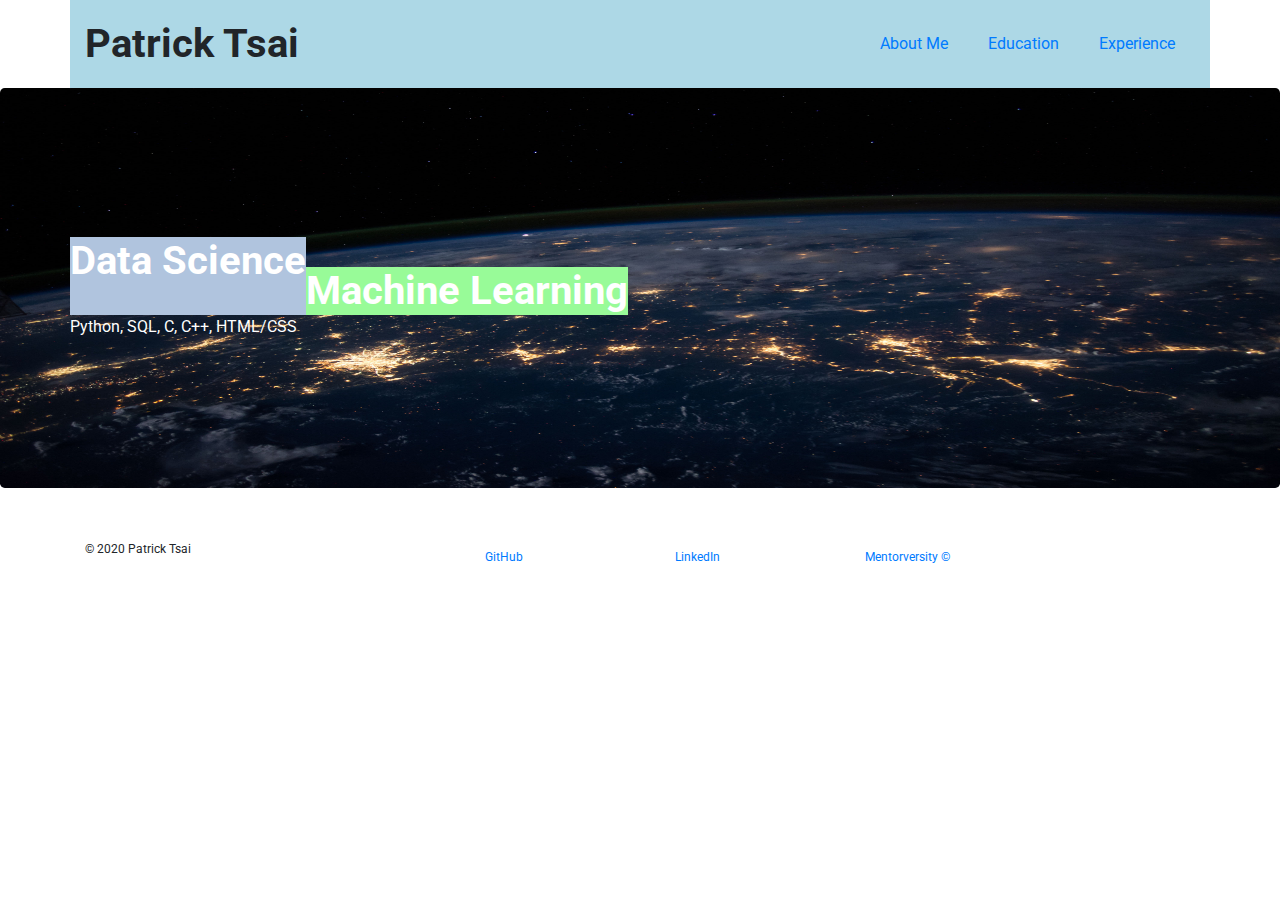
<file: web dev/my portfolio/index.html>
<!DOCTYPE html>
<html lang="en">
  <head>
    <title>My Personal Portfolio</title>
    <meta charset="utf-8" />
    <link rel="stylesheet" href="https://stackpath.bootstrapcdn.com/bootstrap/4.3.1/css/bootstrap.min.css" integrity="sha384-ggOyR0iXCbMQv3Xipma34MD+dH/1fQ784/j6cY/iJTQUOhcWr7x9JvoRxT2MZw1T" crossorigin="anonymous">
    <link href='https://fonts.googleapis.com/css?family=Roboto:300,400,700' rel='stylesheet' type='text/css'>
    <link href="style.css" type="text/css" rel="stylesheet">
  </head>
  <body>
    <header class="container">
      <div class="row">
        <h1 class="col-sm-6">Patrick Tsai</h1>
        <nav class="col-sm-6 text-right">
          <a href="about.html">About Me</a>
          <a href="education.html">Education</a>
          <a href="experience.html">Experience</a>
        </nav>
      </div>
    </header>
    <section class="jumbotron">
      <div class="container">
        <div class="row text-center">
          <h2>Data Science</h2>
          <h4>Machine Learning </h4>
        </div>
        <div class="row"
          <h3>Python, SQL, C, C++, HTML/CSS</h3>
        </div>
      </div>
    </section>
    <footer class="container">
      <div class="row">
        <p class="col-sm-4">&copy; 2020 Patrick Tsai</p>
        <div class="col-sm-2">
          <a href="https://github.com/pattiestarfish" target="________">GitHub</a>
        </div>
        <div class="col-sm-2">
          <a href="https://linkedin.com/">LinkedIn</a>
        </div>
         <div class="col-sm-2">
          <a href="https://mentorversity.org/">Mentorversity &copy</a>
        </div>
      </div>
    </footer>

  </body>
</html>
</file>
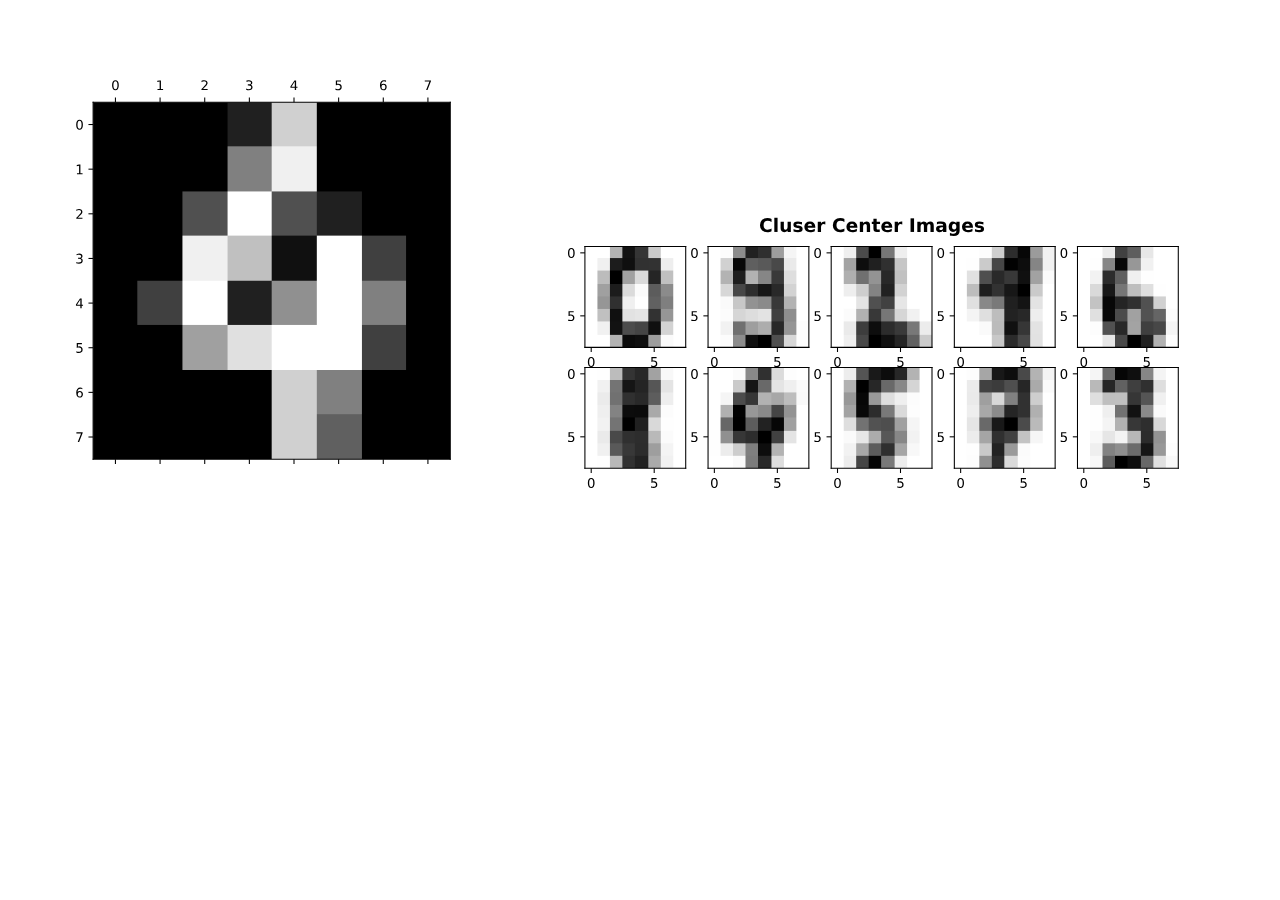
<file: machine learning/clustering/integer reader/index.html>
<html><head><style>html {
  box-sizing: border-box;
}

*, *:before, *:after {
  box-sizing: inherit;
}

body {
  text-align: center;
}

/*
 * Table stuff
 */

.table-container {
  width: max-content;
  min-width: 100%;
  padding: 0.5rem;
  margin-top: 2rem;
}

.scroll-container {
  overflow-y: auto;
  overflow-x: none;
  max-height: 14rem;
  border: 1px solid #3E3E40;
}

table {
  font-family: monospace;
  white-space: nowrap;
  padding: 0.625rem;
  width: 100%;
  overflow-x: none;
}

th,
td {
  text-align: left;
  padding: 0.25rem;
  background-color: transparent;
}

tr {
  height: 1.875rem;
  font-size: 0.8125rem;
}

tr:nth-child(odd) {
  background-color: #E9EAEA;
}

tr:nth-child(even),
th {
  background-color: #FFFFFF;
}

/*
 * Chart stuff
 */

svg {
  margin-top: 2rem;
  margin-bottom: 2rem;
  max-width: 100%;
}
</style></head><body><?xml version="1.0" encoding="utf-8" standalone="no"?>
<!DOCTYPE svg PUBLIC "-//W3C//DTD SVG 1.1//EN"
  "http://www.w3.org/Graphics/SVG/1.1/DTD/svg11.dtd">
<!-- Created with matplotlib (http://matplotlib.org/) -->
<svg height="345pt" version="1.1" viewBox="0 0 345 345" width="345pt" xmlns="http://www.w3.org/2000/svg" xmlns:xlink="http://www.w3.org/1999/xlink">
 <defs>
  <style type="text/css">
*{stroke-linecap:butt;stroke-linejoin:round;}
  </style>
 </defs>
 <g id="figure_1">
  <g id="patch_1">
   <path d="M 0 345.6
L 345.6 345.6
L 345.6 0
L 0 0
z
" style="fill:#ffffff;"/>
  </g>
  <g id="axes_1">
   <g id="patch_2">
    <path d="M 51.84 314.496
L 319.68 314.496
L 319.68 46.656
L 51.84 46.656
z
" style="fill:#ffffff;"/>
   </g>
   <g clip-path="url(#p20b441f6cf)">
    <image height="267.84" id="image2be8ecf325" transform="scale(1 -1)translate(0 -267.84)" width="268.56" x="51.84" xlink:href="data:image/png;base64,
iVBORw0KGgoAAAANSUhEUgAAAXUAAAF0CAYAAADcoaltAAAABHNCSVQICAgIfAhkiAAABjlJREFUeJzt1lFRA1kURdHOFAJwQOIACR0HOAAHRAISkBAHIKElRAIOwEHGwXy8mqpX2VlLwfm5u+5uWZbrAnGXy2X2hGGfn5+zJww7n8+zJ9ydf2YPAOD/[base64]/22/[base64]/[base64]/sCcMul8vsCUNeXl5mTxj2+/s7e8Kw4/[base64]/1+9oQh39/[base64]" y="-46.656"/>
   </g>
   <g id="matplotlib.axis_1">
    <g id="xtick_1">
     <g id="line2d_1">
      <defs>
       <path d="M 0 0
L 0 3.5
" id="mf7e4b44701" style="stroke:#000000;stroke-width:0.8;"/>
      </defs>
      <g>
       <use style="stroke:#000000;stroke-width:0.8;" x="68.58" xlink:href="#mf7e4b44701" y="314.496"/>
      </g>
     </g>
     <g id="line2d_2">
      <defs>
       <path d="M 0 0
L 0 -3.5
" id="m81fd4e5324" style="stroke:#000000;stroke-width:0.8;"/>
      </defs>
      <g>
       <use style="stroke:#000000;stroke-width:0.8;" x="68.58" xlink:href="#m81fd4e5324" y="46.656"/>
      </g>
     </g>
     <g id="text_1">
      <!-- 0 -->
      <defs>
       <path d="M 31.78125 66.40625
Q 24.171875 66.40625 20.328125 58.90625
Q 16.5 51.421875 16.5 36.375
Q 16.5 21.390625 20.328125 13.890625
Q 24.171875 6.390625 31.78125 6.390625
Q 39.453125 6.390625 43.28125 13.890625
Q 47.125 21.390625 47.125 36.375
Q 47.125 51.421875 43.28125 58.90625
Q 39.453125 66.40625 31.78125 66.40625
z
M 31.78125 74.21875
Q 44.046875 74.21875 50.515625 64.515625
Q 56.984375 54.828125 56.984375 36.375
Q 56.984375 17.96875 50.515625 8.265625
Q 44.046875 -1.421875 31.78125 -1.421875
Q 19.53125 -1.421875 13.0625 8.265625
Q 6.59375 17.96875 6.59375 36.375
Q 6.59375 54.828125 13.0625 64.515625
Q 19.53125 74.21875 31.78125 74.21875
z
" id="DejaVuSans-30"/>
      </defs>
      <g transform="translate(65.39875 37.576313)scale(0.1 -0.1)">
       <use xlink:href="#DejaVuSans-30"/>
      </g>
     </g>
    </g>
    <g id="xtick_2">
     <g id="line2d_3">
      <g>
       <use style="stroke:#000000;stroke-width:0.8;" x="102.06" xlink:href="#mf7e4b44701" y="314.496"/>
      </g>
     </g>
     <g id="line2d_4">
      <g>
       <use style="stroke:#000000;stroke-width:0.8;" x="102.06" xlink:href="#m81fd4e5324" y="46.656"/>
      </g>
     </g>
     <g id="text_2">
      <!-- 1 -->
      <defs>
       <path d="M 12.40625 8.296875
L 28.515625 8.296875
L 28.515625 63.921875
L 10.984375 60.40625
L 10.984375 69.390625
L 28.421875 72.90625
L 38.28125 72.90625
L 38.28125 8.296875
L 54.390625 8.296875
L 54.390625 0
L 12.40625 0
z
" id="DejaVuSans-31"/>
      </defs>
      <g transform="translate(98.87875 37.576313)scale(0.1 -0.1)">
       <use xlink:href="#DejaVuSans-31"/>
      </g>
     </g>
    </g>
    <g id="xtick_3">
     <g id="line2d_5">
      <g>
       <use style="stroke:#000000;stroke-width:0.8;" x="135.54" xlink:href="#mf7e4b44701" y="314.496"/>
      </g>
     </g>
     <g id="line2d_6">
      <g>
       <use style="stroke:#000000;stroke-width:0.8;" x="135.54" xlink:href="#m81fd4e5324" y="46.656"/>
      </g>
     </g>
     <g id="text_3">
      <!-- 2 -->
      <defs>
       <path d="M 19.1875 8.296875
L 53.609375 8.296875
L 53.609375 0
L 7.328125 0
L 7.328125 8.296875
Q 12.9375 14.109375 22.625 23.890625
Q 32.328125 33.6875 34.8125 36.53125
Q 39.546875 41.84375 41.421875 45.53125
Q 43.3125 49.21875 43.3125 52.78125
Q 43.3125 58.59375 39.234375 62.25
Q 35.15625 65.921875 28.609375 65.921875
Q 23.96875 65.921875 18.8125 64.3125
Q 13.671875 62.703125 7.8125 59.421875
L 7.8125 69.390625
Q 13.765625 71.78125 18.9375 73
Q 24.125 74.21875 28.421875 74.21875
Q 39.75 74.21875 46.484375 68.546875
Q 53.21875 62.890625 53.21875 53.421875
Q 53.21875 48.921875 51.53125 44.890625
Q 49.859375 40.875 45.40625 35.40625
Q 44.1875 33.984375 37.640625 27.21875
Q 31.109375 20.453125 19.1875 8.296875
z
" id="DejaVuSans-32"/>
      </defs>
      <g transform="translate(132.35875 37.576313)scale(0.1 -0.1)">
       <use xlink:href="#DejaVuSans-32"/>
      </g>
     </g>
    </g>
    <g id="xtick_4">
     <g id="line2d_7">
      <g>
       <use style="stroke:#000000;stroke-width:0.8;" x="169.02" xlink:href="#mf7e4b44701" y="314.496"/>
      </g>
     </g>
     <g id="line2d_8">
      <g>
       <use style="stroke:#000000;stroke-width:0.8;" x="169.02" xlink:href="#m81fd4e5324" y="46.656"/>
      </g>
     </g>
     <g id="text_4">
      <!-- 3 -->
      <defs>
       <path d="M 40.578125 39.3125
Q 47.65625 37.796875 51.625 33
Q 55.609375 28.21875 55.609375 21.1875
Q 55.609375 10.40625 48.1875 4.484375
Q 40.765625 -1.421875 27.09375 -1.421875
Q 22.515625 -1.421875 17.65625 -0.515625
Q 12.796875 0.390625 7.625 2.203125
L 7.625 11.71875
Q 11.71875 9.328125 16.59375 8.109375
Q 21.484375 6.890625 26.8125 6.890625
Q 36.078125 6.890625 40.9375 10.546875
Q 45.796875 14.203125 45.796875 21.1875
Q 45.796875 27.640625 41.28125 31.265625
Q 36.765625 34.90625 28.71875 34.90625
L 20.21875 34.90625
L 20.21875 43.015625
L 29.109375 43.015625
Q 36.375 43.015625 40.234375 45.921875
Q 44.09375 48.828125 44.09375 54.296875
Q 44.09375 59.90625 40.109375 62.90625
Q 36.140625 65.921875 28.71875 65.921875
Q 24.65625 65.921875 20.015625 65.03125
Q 15.375 64.15625 9.8125 62.3125
L 9.8125 71.09375
Q 15.4375 72.65625 20.34375 73.4375
Q 25.25 74.21875 29.59375 74.21875
Q 40.828125 74.21875 47.359375 69.109375
Q 53.90625 64.015625 53.90625 55.328125
Q 53.90625 49.265625 50.4375 45.09375
Q 46.96875 40.921875 40.578125 39.3125
z
" id="DejaVuSans-33"/>
      </defs>
      <g transform="translate(165.83875 37.576313)scale(0.1 -0.1)">
       <use xlink:href="#DejaVuSans-33"/>
      </g>
     </g>
    </g>
    <g id="xtick_5">
     <g id="line2d_9">
      <g>
       <use style="stroke:#000000;stroke-width:0.8;" x="202.5" xlink:href="#mf7e4b44701" y="314.496"/>
      </g>
     </g>
     <g id="line2d_10">
      <g>
       <use style="stroke:#000000;stroke-width:0.8;" x="202.5" xlink:href="#m81fd4e5324" y="46.656"/>
      </g>
     </g>
     <g id="text_5">
      <!-- 4 -->
      <defs>
       <path d="M 37.796875 64.3125
L 12.890625 25.390625
L 37.796875 25.390625
z
M 35.203125 72.90625
L 47.609375 72.90625
L 47.609375 25.390625
L 58.015625 25.390625
L 58.015625 17.1875
L 47.609375 17.1875
L 47.609375 0
L 37.796875 0
L 37.796875 17.1875
L 4.890625 17.1875
L 4.890625 26.703125
z
" id="DejaVuSans-34"/>
      </defs>
      <g transform="translate(199.31875 37.576313)scale(0.1 -0.1)">
       <use xlink:href="#DejaVuSans-34"/>
      </g>
     </g>
    </g>
    <g id="xtick_6">
     <g id="line2d_11">
      <g>
       <use style="stroke:#000000;stroke-width:0.8;" x="235.98" xlink:href="#mf7e4b44701" y="314.496"/>
      </g>
     </g>
     <g id="line2d_12">
      <g>
       <use style="stroke:#000000;stroke-width:0.8;" x="235.98" xlink:href="#m81fd4e5324" y="46.656"/>
      </g>
     </g>
     <g id="text_6">
      <!-- 5 -->
      <defs>
       <path d="M 10.796875 72.90625
L 49.515625 72.90625
L 49.515625 64.59375
L 19.828125 64.59375
L 19.828125 46.734375
Q 21.96875 47.46875 24.109375 47.828125
Q 26.265625 48.1875 28.421875 48.1875
Q 40.625 48.1875 47.75 41.5
Q 54.890625 34.8125 54.890625 23.390625
Q 54.890625 11.625 47.5625 5.09375
Q 40.234375 -1.421875 26.90625 -1.421875
Q 22.3125 -1.421875 17.546875 -0.640625
Q 12.796875 0.140625 7.71875 1.703125
L 7.71875 11.625
Q 12.109375 9.234375 16.796875 8.0625
Q 21.484375 6.890625 26.703125 6.890625
Q 35.15625 6.890625 40.078125 11.328125
Q 45.015625 15.765625 45.015625 23.390625
Q 45.015625 31 40.078125 35.4375
Q 35.15625 39.890625 26.703125 39.890625
Q 22.75 39.890625 18.8125 39.015625
Q 14.890625 38.140625 10.796875 36.28125
z
" id="DejaVuSans-35"/>
      </defs>
      <g transform="translate(232.79875 37.576313)scale(0.1 -0.1)">
       <use xlink:href="#DejaVuSans-35"/>
      </g>
     </g>
    </g>
    <g id="xtick_7">
     <g id="line2d_13">
      <g>
       <use style="stroke:#000000;stroke-width:0.8;" x="269.46" xlink:href="#mf7e4b44701" y="314.496"/>
      </g>
     </g>
     <g id="line2d_14">
      <g>
       <use style="stroke:#000000;stroke-width:0.8;" x="269.46" xlink:href="#m81fd4e5324" y="46.656"/>
      </g>
     </g>
     <g id="text_7">
      <!-- 6 -->
      <defs>
       <path d="M 33.015625 40.375
Q 26.375 40.375 22.484375 35.828125
Q 18.609375 31.296875 18.609375 23.390625
Q 18.609375 15.53125 22.484375 10.953125
Q 26.375 6.390625 33.015625 6.390625
Q 39.65625 6.390625 43.53125 10.953125
Q 47.40625 15.53125 47.40625 23.390625
Q 47.40625 31.296875 43.53125 35.828125
Q 39.65625 40.375 33.015625 40.375
z
M 52.59375 71.296875
L 52.59375 62.3125
Q 48.875 64.0625 45.09375 64.984375
Q 41.3125 65.921875 37.59375 65.921875
Q 27.828125 65.921875 22.671875 59.328125
Q 17.53125 52.734375 16.796875 39.40625
Q 19.671875 43.65625 24.015625 45.921875
Q 28.375 48.1875 33.59375 48.1875
Q 44.578125 48.1875 50.953125 41.515625
Q 57.328125 34.859375 57.328125 23.390625
Q 57.328125 12.15625 50.6875 5.359375
Q 44.046875 -1.421875 33.015625 -1.421875
Q 20.359375 -1.421875 13.671875 8.265625
Q 6.984375 17.96875 6.984375 36.375
Q 6.984375 53.65625 15.1875 63.9375
Q 23.390625 74.21875 37.203125 74.21875
Q 40.921875 74.21875 44.703125 73.484375
Q 48.484375 72.75 52.59375 71.296875
z
" id="DejaVuSans-36"/>
      </defs>
      <g transform="translate(266.27875 37.576313)scale(0.1 -0.1)">
       <use xlink:href="#DejaVuSans-36"/>
      </g>
     </g>
    </g>
    <g id="xtick_8">
     <g id="line2d_15">
      <g>
       <use style="stroke:#000000;stroke-width:0.8;" x="302.94" xlink:href="#mf7e4b44701" y="314.496"/>
      </g>
     </g>
     <g id="line2d_16">
      <g>
       <use style="stroke:#000000;stroke-width:0.8;" x="302.94" xlink:href="#m81fd4e5324" y="46.656"/>
      </g>
     </g>
     <g id="text_8">
      <!-- 7 -->
      <defs>
       <path d="M 8.203125 72.90625
L 55.078125 72.90625
L 55.078125 68.703125
L 28.609375 0
L 18.3125 0
L 43.21875 64.59375
L 8.203125 64.59375
z
" id="DejaVuSans-37"/>
      </defs>
      <g transform="translate(299.75875 37.576313)scale(0.1 -0.1)">
       <use xlink:href="#DejaVuSans-37"/>
      </g>
     </g>
    </g>
   </g>
   <g id="matplotlib.axis_2">
    <g id="ytick_1">
     <g id="line2d_17">
      <defs>
       <path d="M 0 0
L -3.5 0
" id="m0ac07c77e7" style="stroke:#000000;stroke-width:0.8;"/>
      </defs>
      <g>
       <use style="stroke:#000000;stroke-width:0.8;" x="51.84" xlink:href="#m0ac07c77e7" y="63.396"/>
      </g>
     </g>
     <g id="text_9">
      <!-- 0 -->
      <g transform="translate(38.4775 67.195219)scale(0.1 -0.1)">
       <use xlink:href="#DejaVuSans-30"/>
      </g>
     </g>
    </g>
    <g id="ytick_2">
     <g id="line2d_18">
      <g>
       <use style="stroke:#000000;stroke-width:0.8;" x="51.84" xlink:href="#m0ac07c77e7" y="96.876"/>
      </g>
     </g>
     <g id="text_10">
      <!-- 1 -->
      <g transform="translate(38.4775 100.675219)scale(0.1 -0.1)">
       <use xlink:href="#DejaVuSans-31"/>
      </g>
     </g>
    </g>
    <g id="ytick_3">
     <g id="line2d_19">
      <g>
       <use style="stroke:#000000;stroke-width:0.8;" x="51.84" xlink:href="#m0ac07c77e7" y="130.356"/>
      </g>
     </g>
     <g id="text_11">
      <!-- 2 -->
      <g transform="translate(38.4775 134.155219)scale(0.1 -0.1)">
       <use xlink:href="#DejaVuSans-32"/>
      </g>
     </g>
    </g>
    <g id="ytick_4">
     <g id="line2d_20">
      <g>
       <use style="stroke:#000000;stroke-width:0.8;" x="51.84" xlink:href="#m0ac07c77e7" y="163.836"/>
      </g>
     </g>
     <g id="text_12">
      <!-- 3 -->
      <g transform="translate(38.4775 167.635219)scale(0.1 -0.1)">
       <use xlink:href="#DejaVuSans-33"/>
      </g>
     </g>
    </g>
    <g id="ytick_5">
     <g id="line2d_21">
      <g>
       <use style="stroke:#000000;stroke-width:0.8;" x="51.84" xlink:href="#m0ac07c77e7" y="197.316"/>
      </g>
     </g>
     <g id="text_13">
      <!-- 4 -->
      <g transform="translate(38.4775 201.115219)scale(0.1 -0.1)">
       <use xlink:href="#DejaVuSans-34"/>
      </g>
     </g>
    </g>
    <g id="ytick_6">
     <g id="line2d_22">
      <g>
       <use style="stroke:#000000;stroke-width:0.8;" x="51.84" xlink:href="#m0ac07c77e7" y="230.796"/>
      </g>
     </g>
     <g id="text_14">
      <!-- 5 -->
      <g transform="translate(38.4775 234.595219)scale(0.1 -0.1)">
       <use xlink:href="#DejaVuSans-35"/>
      </g>
     </g>
    </g>
    <g id="ytick_7">
     <g id="line2d_23">
      <g>
       <use style="stroke:#000000;stroke-width:0.8;" x="51.84" xlink:href="#m0ac07c77e7" y="264.276"/>
      </g>
     </g>
     <g id="text_15">
      <!-- 6 -->
      <g transform="translate(38.4775 268.075219)scale(0.1 -0.1)">
       <use xlink:href="#DejaVuSans-36"/>
      </g>
     </g>
    </g>
    <g id="ytick_8">
     <g id="line2d_24">
      <g>
       <use style="stroke:#000000;stroke-width:0.8;" x="51.84" xlink:href="#m0ac07c77e7" y="297.756"/>
      </g>
     </g>
     <g id="text_16">
      <!-- 7 -->
      <g transform="translate(38.4775 301.555219)scale(0.1 -0.1)">
       <use xlink:href="#DejaVuSans-37"/>
      </g>
     </g>
    </g>
   </g>
   <g id="patch_3">
    <path d="M 51.84 314.496
L 51.84 46.656
" style="fill:none;stroke:#000000;stroke-linecap:square;stroke-linejoin:miter;stroke-width:0.8;"/>
   </g>
   <g id="patch_4">
    <path d="M 319.68 314.496
L 319.68 46.656
" style="fill:none;stroke:#000000;stroke-linecap:square;stroke-linejoin:miter;stroke-width:0.8;"/>
   </g>
   <g id="patch_5">
    <path d="M 51.84 314.496
L 319.68 314.496
" style="fill:none;stroke:#000000;stroke-linecap:square;stroke-linejoin:miter;stroke-width:0.8;"/>
   </g>
   <g id="patch_6">
    <path d="M 51.84 46.656
L 319.68 46.656
" style="fill:none;stroke:#000000;stroke-linecap:square;stroke-linejoin:miter;stroke-width:0.8;"/>
   </g>
  </g>
 </g>
 <defs>
  <clipPath id="p20b441f6cf">
   <rect height="267.84" width="267.84" x="51.84" y="46.656"/>
  </clipPath>
 </defs>
</svg>
<?xml version="1.0" encoding="utf-8" standalone="no"?>
<!DOCTYPE svg PUBLIC "-//W3C//DTD SVG 1.1//EN"
  "http://www.w3.org/Graphics/SVG/1.1/DTD/svg11.dtd">
<!-- Created with matplotlib (http://matplotlib.org/) -->
<svg height="216pt" version="1.1" viewBox="0 0 576 216" width="576pt" xmlns="http://www.w3.org/2000/svg" xmlns:xlink="http://www.w3.org/1999/xlink">
 <defs>
  <style type="text/css">
*{stroke-linecap:butt;stroke-linejoin:round;}
  </style>
 </defs>
 <g id="figure_1">
  <g id="patch_1">
   <path d="M 0 216
L 576 216
L 576 0
L 0 0
z
" style="fill:#ffffff;"/>
  </g>
  <g id="axes_1">
   <g id="patch_2">
    <path d="M 72.682759 101.52
L 148.282759 101.52
L 148.282759 25.92
L 72.682759 25.92
z
" style="fill:#ffffff;"/>
   </g>
   <g clip-path="url(#p8b1ff84302)">
    <image height="76.32" id="image1ae978958c" transform="scale(1 -1)translate(0 -76.32)" width="75.6" x="72.682759" xlink:href="data:image/png;base64,
iVBORw0KGgoAAAANSUhEUgAAAGkAAABqCAYAAAC/Fn+UAAAABHNCSVQICAgIfAhkiAAAAjNJREFUeJzt3aGKclEYRuHPXy2jKHbDaBbs3oPdIhavx6g3YrQNCGKweQUW0aImEXTa378dBhasp78cZLHL5uCpfD6fT/yB9Xqd3kwmk/SmVqulNxERi8UivZlOp+lNvV5Pb/6lF/pzRgIwEoCRAIwEYCQAIwEYCcBIAEYCMBKAkQAqJRes9/s9/aBer5fejEaj9Ob5fKY3ERH7/T69+fn5SW8Gg0F640kCMBKAkQCMBGAkACMBGAnASABGAjASgJEAjARgJICid3IPh0N6836/05vlcpneVKvV9CYiYjwepzfegus/[base64]/nRc/K8iQBGAnASABGAjASgJEAjARgJAAjARgJwEgARgIwEkDR5+Jut1v6QSV/EPt4PNKbfr+f3kREVCqV9Gaz2aQ3nU4nvfEkARgJwEgARgIwEoCRAIwEYCQAIwEYCcBIAEYCKHrNuOTPaFerVXozm83Sm1qt6CcVffWs5LK0hCcJwEgARgIwEoCRAIwEYCQAIwEYCcBIAEYCMBLALwTWUvYk5AeMAAAAAElFTkSuQmCC" y="-25.2"/>
   </g>
   <g id="matplotlib.axis_1">
    <g id="xtick_1">
     <g id="line2d_1">
      <defs>
       <path d="M 0 0
L 0 3.5
" id="m437c789bcf" style="stroke:#000000;stroke-width:0.8;"/>
      </defs>
      <g>
       <use style="stroke:#000000;stroke-width:0.8;" x="77.407759" xlink:href="#m437c789bcf" y="101.52"/>
      </g>
     </g>
     <g id="text_1">
      <!-- 0 -->
      <defs>
       <path d="M 31.78125 66.40625
Q 24.171875 66.40625 20.328125 58.90625
Q 16.5 51.421875 16.5 36.375
Q 16.5 21.390625 20.328125 13.890625
Q 24.171875 6.390625 31.78125 6.390625
Q 39.453125 6.390625 43.28125 13.890625
Q 47.125 21.390625 47.125 36.375
Q 47.125 51.421875 43.28125 58.90625
Q 39.453125 66.40625 31.78125 66.40625
z
M 31.78125 74.21875
Q 44.046875 74.21875 50.515625 64.515625
Q 56.984375 54.828125 56.984375 36.375
Q 56.984375 17.96875 50.515625 8.265625
Q 44.046875 -1.421875 31.78125 -1.421875
Q 19.53125 -1.421875 13.0625 8.265625
Q 6.59375 17.96875 6.59375 36.375
Q 6.59375 54.828125 13.0625 64.515625
Q 19.53125 74.21875 31.78125 74.21875
z
" id="DejaVuSans-30"/>
      </defs>
      <g transform="translate(74.226509 116.118437)scale(0.1 -0.1)">
       <use xlink:href="#DejaVuSans-30"/>
      </g>
     </g>
    </g>
    <g id="xtick_2">
     <g id="line2d_2">
      <g>
       <use style="stroke:#000000;stroke-width:0.8;" x="124.657759" xlink:href="#m437c789bcf" y="101.52"/>
      </g>
     </g>
     <g id="text_2">
      <!-- 5 -->
      <defs>
       <path d="M 10.796875 72.90625
L 49.515625 72.90625
L 49.515625 64.59375
L 19.828125 64.59375
L 19.828125 46.734375
Q 21.96875 47.46875 24.109375 47.828125
Q 26.265625 48.1875 28.421875 48.1875
Q 40.625 48.1875 47.75 41.5
Q 54.890625 34.8125 54.890625 23.390625
Q 54.890625 11.625 47.5625 5.09375
Q 40.234375 -1.421875 26.90625 -1.421875
Q 22.3125 -1.421875 17.546875 -0.640625
Q 12.796875 0.140625 7.71875 1.703125
L 7.71875 11.625
Q 12.109375 9.234375 16.796875 8.0625
Q 21.484375 6.890625 26.703125 6.890625
Q 35.15625 6.890625 40.078125 11.328125
Q 45.015625 15.765625 45.015625 23.390625
Q 45.015625 31 40.078125 35.4375
Q 35.15625 39.890625 26.703125 39.890625
Q 22.75 39.890625 18.8125 39.015625
Q 14.890625 38.140625 10.796875 36.28125
z
" id="DejaVuSans-35"/>
      </defs>
      <g transform="translate(121.476509 116.118437)scale(0.1 -0.1)">
       <use xlink:href="#DejaVuSans-35"/>
      </g>
     </g>
    </g>
   </g>
   <g id="matplotlib.axis_2">
    <g id="ytick_1">
     <g id="line2d_3">
      <defs>
       <path d="M 0 0
L -3.5 0
" id="m76e74c0339" style="stroke:#000000;stroke-width:0.8;"/>
      </defs>
      <g>
       <use style="stroke:#000000;stroke-width:0.8;" x="72.682759" xlink:href="#m76e74c0339" y="30.645"/>
      </g>
     </g>
     <g id="text_3">
      <!-- 0 -->
      <g transform="translate(59.320259 34.444219)scale(0.1 -0.1)">
       <use xlink:href="#DejaVuSans-30"/>
      </g>
     </g>
    </g>
    <g id="ytick_2">
     <g id="line2d_4">
      <g>
       <use style="stroke:#000000;stroke-width:0.8;" x="72.682759" xlink:href="#m76e74c0339" y="77.895"/>
      </g>
     </g>
     <g id="text_4">
      <!-- 5 -->
      <g transform="translate(59.320259 81.694219)scale(0.1 -0.1)">
       <use xlink:href="#DejaVuSans-35"/>
      </g>
     </g>
    </g>
   </g>
   <g id="patch_3">
    <path d="M 72.682759 101.52
L 72.682759 25.92
" style="fill:none;stroke:#000000;stroke-linecap:square;stroke-linejoin:miter;stroke-width:0.8;"/>
   </g>
   <g id="patch_4">
    <path d="M 148.282759 101.52
L 148.282759 25.92
" style="fill:none;stroke:#000000;stroke-linecap:square;stroke-linejoin:miter;stroke-width:0.8;"/>
   </g>
   <g id="patch_5">
    <path d="M 72.682759 101.52
L 148.282759 101.52
" style="fill:none;stroke:#000000;stroke-linecap:square;stroke-linejoin:miter;stroke-width:0.8;"/>
   </g>
   <g id="patch_6">
    <path d="M 72.682759 25.92
L 148.282759 25.92
" style="fill:none;stroke:#000000;stroke-linecap:square;stroke-linejoin:miter;stroke-width:0.8;"/>
   </g>
  </g>
  <g id="axes_2">
   <g id="patch_7">
    <path d="M 165.041379 101.52
L 240.641379 101.52
L 240.641379 25.92
L 165.041379 25.92
z
" style="fill:#ffffff;"/>
   </g>
   <g clip-path="url(#p751c3e80f9)">
    <image height="76.32" id="imagef9ef8cb6ac" transform="scale(1 -1)translate(0 -76.32)" width="75.6" x="165.041379" xlink:href="data:image/png;base64,
iVBORw0KGgoAAAANSUhEUgAAAGkAAABqCAYAAAC/Fn+UAAAABHNCSVQICAgIfAhkiAAAAkNJREFUeJzt2rFKqnEch/HfiUOBRQUtTtGSixfjXbR2AS5BDk2BUJfh1O4NuAouOgWCTrqECuXZzv59hwPP4fnsX97h4b/8eH8dj8djhb6/v9NJDYfDePP8/BxvNptNvKmq6vV68ebl5SXedDqdeHMSL/TPGQnASABGAjASgJEAjARgJAAjARgJwEgARgL43WT09fUVbz4/P+PN6+trvLm6uoo3VVX9fj/ejMfjeOOB9T9lJAAjARgJwEgARgIwEoCRAIwEYCQAIwEYCcBIAI2u4K1WK948PDzEm7Ozs3hzenoab6qq2u12vNnv9/Hm5CR/F74kACMBGAnASABGAjASgJEAjARgJAAjARgJwEgAjQ6sPz8/8Wa73cabyWQSb3a7XbypanYsvb+/b/StlC8JwEgARgIwEoCRAIwEYCQAIwEYCcBIAEYCMBJAowPrYrGIN09PT/FmuVzGm9VqFW+qqm5ubuLN3d1do2+lfEkARgIwEoCRAIwEYCQAIwEYCcBIAEYCMBKAkQAaHVjn83m8mc1m8ebt7S3eTKfTeFNV9fHxEW/Oz88bfSvlSwIwEoCRAIwEYCQAIwEYCcBIAEYCMBKAkQCMBGAkgEZX8Nvb23izXq/jzWg0ijeHwyHeVFVdX1/Hm4uLi0bfSvmSAIwEYCQAIwEYCcBIAEYCMBKAkQCMBGAkACMBNDqwdrvdeDMYDOLN+/t7vLm8vIw3VVWPj4/xxt+M9ZeRAIwEYCQAIwEYCcBIAEYCMBKAkQCMBGAkgD8z61LkziNtdQAAAABJRU5ErkJggg==" y="-25.2"/>
   </g>
   <g id="matplotlib.axis_3">
    <g id="xtick_3">
     <g id="line2d_5">
      <g>
       <use style="stroke:#000000;stroke-width:0.8;" x="169.766379" xlink:href="#m437c789bcf" y="101.52"/>
      </g>
     </g>
     <g id="text_5">
      <!-- 0 -->
      <g transform="translate(166.585129 116.118437)scale(0.1 -0.1)">
       <use xlink:href="#DejaVuSans-30"/>
      </g>
     </g>
    </g>
    <g id="xtick_4">
     <g id="line2d_6">
      <g>
       <use style="stroke:#000000;stroke-width:0.8;" x="217.016379" xlink:href="#m437c789bcf" y="101.52"/>
      </g>
     </g>
     <g id="text_6">
      <!-- 5 -->
      <g transform="translate(213.835129 116.118437)scale(0.1 -0.1)">
       <use xlink:href="#DejaVuSans-35"/>
      </g>
     </g>
    </g>
   </g>
   <g id="matplotlib.axis_4">
    <g id="ytick_3">
     <g id="line2d_7">
      <g>
       <use style="stroke:#000000;stroke-width:0.8;" x="165.041379" xlink:href="#m76e74c0339" y="30.645"/>
      </g>
     </g>
     <g id="text_7">
      <!-- 0 -->
      <g transform="translate(151.678879 34.444219)scale(0.1 -0.1)">
       <use xlink:href="#DejaVuSans-30"/>
      </g>
     </g>
    </g>
    <g id="ytick_4">
     <g id="line2d_8">
      <g>
       <use style="stroke:#000000;stroke-width:0.8;" x="165.041379" xlink:href="#m76e74c0339" y="77.895"/>
      </g>
     </g>
     <g id="text_8">
      <!-- 5 -->
      <g transform="translate(151.678879 81.694219)scale(0.1 -0.1)">
       <use xlink:href="#DejaVuSans-35"/>
      </g>
     </g>
    </g>
   </g>
   <g id="patch_8">
    <path d="M 165.041379 101.52
L 165.041379 25.92
" style="fill:none;stroke:#000000;stroke-linecap:square;stroke-linejoin:miter;stroke-width:0.8;"/>
   </g>
   <g id="patch_9">
    <path d="M 240.641379 101.52
L 240.641379 25.92
" style="fill:none;stroke:#000000;stroke-linecap:square;stroke-linejoin:miter;stroke-width:0.8;"/>
   </g>
   <g id="patch_10">
    <path d="M 165.041379 101.52
L 240.641379 101.52
" style="fill:none;stroke:#000000;stroke-linecap:square;stroke-linejoin:miter;stroke-width:0.8;"/>
   </g>
   <g id="patch_11">
    <path d="M 165.041379 25.92
L 240.641379 25.92
" style="fill:none;stroke:#000000;stroke-linecap:square;stroke-linejoin:miter;stroke-width:0.8;"/>
   </g>
  </g>
  <g id="axes_3">
   <g id="patch_12">
    <path d="M 257.4 101.52
L 333 101.52
L 333 25.92
L 257.4 25.92
z
" style="fill:#ffffff;"/>
   </g>
   <g clip-path="url(#pa773521bcf)">
    <image height="76.32" id="imagefaf10bef05" transform="scale(1 -1)translate(0 -76.32)" width="75.6" x="257.4" xlink:href="data:image/png;base64,
iVBORw0KGgoAAAANSUhEUgAAAGkAAABqCAYAAAC/Fn+UAAAABHNCSVQICAgIfAhkiAAAAipJREFUeJzt2iGqcmEURuF9f66YlAMiKlrEYrcKdwJ3Aia7xeYUHIVmJ6DcanUoImjQpOA/hv0FYcF6+ssJi10+ztf7/X5H0u12y05iNpulN39/f+lNVVXpTUREu91Ob6bTaXqzWCzSm3/phT7OSABGAjASgJEAjARgJAAjARgJwEgARgIwEsB3yej5fKY3j8cjvWk0GunNYDBIb0q/1el00pvhcJjeeEkARgIwEoCRAIwEYCQAIwEYCcBIAEYCMBKAkQCMBPBV8pvx6/VKf+hwOKQ36/U6vfn5+UlvIiLm83l60+/305tms5neeEkARgIwEoCRAIwEYCQAIwEYCcBIAEYCMBKAkQCKfjP+/s7PJpNJetPtdtOb0+mU3kRELJfL9KbksbSElwRgJAAjARgJwEgARgIwEoCRAIwEYCQAIwEYCaDogfV6vaY35/M5vSl5lN1ut+lNRMTlcklver1e0beyvCQAIwEYCcBIAEYCMBKAkQCMBGAkACMBGAnASABFD6zH4/Ejm9FolN7U6/X0JqLs0fhTvCQAIwEYCcBIAEYCMBKAkQCMBGAkACMBGAnASABGAih6Bb/f7+nNZrNJb1qtVnpTVVV6ExFRq9WKdp/gJQEYCcBIAEYCMBKAkQCMBGAkACMBGAnASABGAih6YP39/U1vdrtderPf79Ob1WqV3kREjMfjot0neEkARgIwEoCRAIwEYCQAIwEYCcBIAEYCMBKAkQD+AyBdRPXx6+zHAAAAAElFTkSuQmCC" y="-25.2"/>
   </g>
   <g id="matplotlib.axis_5">
    <g id="xtick_5">
     <g id="line2d_9">
      <g>
       <use style="stroke:#000000;stroke-width:0.8;" x="262.125" xlink:href="#m437c789bcf" y="101.52"/>
      </g>
     </g>
     <g id="text_9">
      <!-- 0 -->
      <g transform="translate(258.94375 116.118437)scale(0.1 -0.1)">
       <use xlink:href="#DejaVuSans-30"/>
      </g>
     </g>
    </g>
    <g id="xtick_6">
     <g id="line2d_10">
      <g>
       <use style="stroke:#000000;stroke-width:0.8;" x="309.375" xlink:href="#m437c789bcf" y="101.52"/>
      </g>
     </g>
     <g id="text_10">
      <!-- 5 -->
      <g transform="translate(306.19375 116.118437)scale(0.1 -0.1)">
       <use xlink:href="#DejaVuSans-35"/>
      </g>
     </g>
    </g>
   </g>
   <g id="matplotlib.axis_6">
    <g id="ytick_5">
     <g id="line2d_11">
      <g>
       <use style="stroke:#000000;stroke-width:0.8;" x="257.4" xlink:href="#m76e74c0339" y="30.645"/>
      </g>
     </g>
     <g id="text_11">
      <!-- 0 -->
      <g transform="translate(244.0375 34.444219)scale(0.1 -0.1)">
       <use xlink:href="#DejaVuSans-30"/>
      </g>
     </g>
    </g>
    <g id="ytick_6">
     <g id="line2d_12">
      <g>
       <use style="stroke:#000000;stroke-width:0.8;" x="257.4" xlink:href="#m76e74c0339" y="77.895"/>
      </g>
     </g>
     <g id="text_12">
      <!-- 5 -->
      <g transform="translate(244.0375 81.694219)scale(0.1 -0.1)">
       <use xlink:href="#DejaVuSans-35"/>
      </g>
     </g>
    </g>
   </g>
   <g id="patch_13">
    <path d="M 257.4 101.52
L 257.4 25.92
" style="fill:none;stroke:#000000;stroke-linecap:square;stroke-linejoin:miter;stroke-width:0.8;"/>
   </g>
   <g id="patch_14">
    <path d="M 333 101.52
L 333 25.92
" style="fill:none;stroke:#000000;stroke-linecap:square;stroke-linejoin:miter;stroke-width:0.8;"/>
   </g>
   <g id="patch_15">
    <path d="M 257.4 101.52
L 333 101.52
" style="fill:none;stroke:#000000;stroke-linecap:square;stroke-linejoin:miter;stroke-width:0.8;"/>
   </g>
   <g id="patch_16">
    <path d="M 257.4 25.92
L 333 25.92
" style="fill:none;stroke:#000000;stroke-linecap:square;stroke-linejoin:miter;stroke-width:0.8;"/>
   </g>
  </g>
  <g id="axes_4">
   <g id="patch_17">
    <path d="M 349.758621 101.52
L 425.358621 101.52
L 425.358621 25.92
L 349.758621 25.92
z
" style="fill:#ffffff;"/>
   </g>
   <g clip-path="url(#p064268f8b2)">
    <image height="76.32" id="image511e54eb36" transform="scale(1 -1)translate(0 -76.32)" width="75.6" x="349.758621" xlink:href="data:image/png;base64,
iVBORw0KGgoAAAANSUhEUgAAAGkAAABqCAYAAAC/Fn+UAAAABHNCSVQICAgIfAhkiAAAAiJJREFUeJzt3DGuqVEYRuHvl9OpiKj8hcQEmJJpGIARKMzAGIzADESiEhQ0CCIS7hi+XchdyXr6Nzssu9k5OdX3+/3Gf2q1WqU34/G46Ky6rtOb+Xz+k3Ma6YV+zkgARgIwEoCRAIwEYCQAIwEYCcBIAEYCMBLA368Oer/f6c3tdktv9vt9ehMR0Ww205uqqorOyvImARgJwEgARgIwEoCRAIwEYCQAIwEYCcBIAEYCMBJA0Sv4/X5Pb06nU3rTaOR/Q+12O72JiLher+lNyct5CW8SgJEAjARgJAAjARgJwEgARgIwEoCRAIwEYCSAogfW8/mc3iwWi/TmcrmkN5/PJ72JKPtMJQ/NrVYrvfEmARgJwEgARgIwEoCRAIwEYCQAIwEYCcBIAEYCKHpg3W636c1sNktvOp1OevN8PtObiLIH1uPxmN70er30xpsEYCQAIwEYCcBIAEYCMBKAkQCMBGAkACMBGAmg6IF1MBikN8PhML3ZbDbpTb/fT28iIl6vV3qzXq/[base64]/gG8XFa8Gp0+mwAAAABJRU5ErkJggg==" y="-25.2"/>
   </g>
   <g id="matplotlib.axis_7">
    <g id="xtick_7">
     <g id="line2d_13">
      <g>
       <use style="stroke:#000000;stroke-width:0.8;" x="354.483621" xlink:href="#m437c789bcf" y="101.52"/>
      </g>
     </g>
     <g id="text_13">
      <!-- 0 -->
      <g transform="translate(351.302371 116.118437)scale(0.1 -0.1)">
       <use xlink:href="#DejaVuSans-30"/>
      </g>
     </g>
    </g>
    <g id="xtick_8">
     <g id="line2d_14">
      <g>
       <use style="stroke:#000000;stroke-width:0.8;" x="401.733621" xlink:href="#m437c789bcf" y="101.52"/>
      </g>
     </g>
     <g id="text_14">
      <!-- 5 -->
      <g transform="translate(398.552371 116.118437)scale(0.1 -0.1)">
       <use xlink:href="#DejaVuSans-35"/>
      </g>
     </g>
    </g>
   </g>
   <g id="matplotlib.axis_8">
    <g id="ytick_7">
     <g id="line2d_15">
      <g>
       <use style="stroke:#000000;stroke-width:0.8;" x="349.758621" xlink:href="#m76e74c0339" y="30.645"/>
      </g>
     </g>
     <g id="text_15">
      <!-- 0 -->
      <g transform="translate(336.396121 34.444219)scale(0.1 -0.1)">
       <use xlink:href="#DejaVuSans-30"/>
      </g>
     </g>
    </g>
    <g id="ytick_8">
     <g id="line2d_16">
      <g>
       <use style="stroke:#000000;stroke-width:0.8;" x="349.758621" xlink:href="#m76e74c0339" y="77.895"/>
      </g>
     </g>
     <g id="text_16">
      <!-- 5 -->
      <g transform="translate(336.396121 81.694219)scale(0.1 -0.1)">
       <use xlink:href="#DejaVuSans-35"/>
      </g>
     </g>
    </g>
   </g>
   <g id="patch_18">
    <path d="M 349.758621 101.52
L 349.758621 25.92
" style="fill:none;stroke:#000000;stroke-linecap:square;stroke-linejoin:miter;stroke-width:0.8;"/>
   </g>
   <g id="patch_19">
    <path d="M 425.358621 101.52
L 425.358621 25.92
" style="fill:none;stroke:#000000;stroke-linecap:square;stroke-linejoin:miter;stroke-width:0.8;"/>
   </g>
   <g id="patch_20">
    <path d="M 349.758621 101.52
L 425.358621 101.52
" style="fill:none;stroke:#000000;stroke-linecap:square;stroke-linejoin:miter;stroke-width:0.8;"/>
   </g>
   <g id="patch_21">
    <path d="M 349.758621 25.92
L 425.358621 25.92
" style="fill:none;stroke:#000000;stroke-linecap:square;stroke-linejoin:miter;stroke-width:0.8;"/>
   </g>
  </g>
  <g id="axes_5">
   <g id="patch_22">
    <path d="M 442.117241 101.52
L 517.717241 101.52
L 517.717241 25.92
L 442.117241 25.92
z
" style="fill:#ffffff;"/>
   </g>
   <g clip-path="url(#pb99b4cc453)">
    <image height="76.32" id="imageaae4cd8b6d" transform="scale(1 -1)translate(0 -76.32)" width="75.6" x="442.117241" xlink:href="data:image/png;base64,
iVBORw0KGgoAAAANSUhEUgAAAGkAAABqCAYAAAC/Fn+UAAAABHNCSVQICAgIfAhkiAAAAjBJREFUeJzt3CGKslEYR/Hn/eYDDSKIIhpE3YLJPsVgEi1Gszuw2Uwy3TVYXYpMtmhwCzpreG4QDpxf/3OFwy0Xeav3+/2OD7jf7+nNZrNJby6XS3oTETEajdKbn5+f9GY+n6c3/9ILfZyRAIwEYCQAIwEYCcBIAEYCMBKAkQCMBGAkgKrkgfX1eqUPWi6X6c31ek1vdrtdehMRcTqd0pt6vZ7enM/n9MabBGAkACMBGAnASABGAjASgJEAjARgJAAjARgJwEgA/0tGt9stvSn5++/393d6U/JCHxHRbrc/sqnVaumNNwnASABGAjASgJEAjARgJAAjARgJwEgARgIwEsDHHlhLPhfx+/ub3hyPx/QmImI8Hqc32+02vfn6+kpvvEkARgIwEoCRAIwEYCQAIwEYCcBIAEYCMBKAkQCKHli73W5602q10pvFYpHezGaz9Cai7IF1OBwWnZXlTQIwEoCRAIwEYCQAIwEYCcBIAEYCMBKAkQCMBFD0wNrv99ObTqeT3jwej/RmMpmkNxERzWYzvamqquisLG8SgJEAjARgJAAjARgJwEgARgIwEoCRAIwEYCQAIwEUvYI3Go30Zr1epzf7/T69mU6n6U1E2e8reTkv4U0CMBKAkQCMBGAkACMBGAnASABGAjASgJEAjARQvUu+YFvg+XymN6vVKr0ZDAbpTUTE4XBIb3q9XtFZWd4kACMBGAnASABGAjASgJEAjARgJAAjARgJwEgAf8v0R/IpZMGGAAAAAElFTkSuQmCC" y="-25.2"/>
   </g>
   <g id="matplotlib.axis_9">
    <g id="xtick_9">
     <g id="line2d_17">
      <g>
       <use style="stroke:#000000;stroke-width:0.8;" x="446.842241" xlink:href="#m437c789bcf" y="101.52"/>
      </g>
     </g>
     <g id="text_17">
      <!-- 0 -->
      <g transform="translate(443.660991 116.118437)scale(0.1 -0.1)">
       <use xlink:href="#DejaVuSans-30"/>
      </g>
     </g>
    </g>
    <g id="xtick_10">
     <g id="line2d_18">
      <g>
       <use style="stroke:#000000;stroke-width:0.8;" x="494.092241" xlink:href="#m437c789bcf" y="101.52"/>
      </g>
     </g>
     <g id="text_18">
      <!-- 5 -->
      <g transform="translate(490.910991 116.118437)scale(0.1 -0.1)">
       <use xlink:href="#DejaVuSans-35"/>
      </g>
     </g>
    </g>
   </g>
   <g id="matplotlib.axis_10">
    <g id="ytick_9">
     <g id="line2d_19">
      <g>
       <use style="stroke:#000000;stroke-width:0.8;" x="442.117241" xlink:href="#m76e74c0339" y="30.645"/>
      </g>
     </g>
     <g id="text_19">
      <!-- 0 -->
      <g transform="translate(428.754741 34.444219)scale(0.1 -0.1)">
       <use xlink:href="#DejaVuSans-30"/>
      </g>
     </g>
    </g>
    <g id="ytick_10">
     <g id="line2d_20">
      <g>
       <use style="stroke:#000000;stroke-width:0.8;" x="442.117241" xlink:href="#m76e74c0339" y="77.895"/>
      </g>
     </g>
     <g id="text_20">
      <!-- 5 -->
      <g transform="translate(428.754741 81.694219)scale(0.1 -0.1)">
       <use xlink:href="#DejaVuSans-35"/>
      </g>
     </g>
    </g>
   </g>
   <g id="patch_23">
    <path d="M 442.117241 101.52
L 442.117241 25.92
" style="fill:none;stroke:#000000;stroke-linecap:square;stroke-linejoin:miter;stroke-width:0.8;"/>
   </g>
   <g id="patch_24">
    <path d="M 517.717241 101.52
L 517.717241 25.92
" style="fill:none;stroke:#000000;stroke-linecap:square;stroke-linejoin:miter;stroke-width:0.8;"/>
   </g>
   <g id="patch_25">
    <path d="M 442.117241 101.52
L 517.717241 101.52
" style="fill:none;stroke:#000000;stroke-linecap:square;stroke-linejoin:miter;stroke-width:0.8;"/>
   </g>
   <g id="patch_26">
    <path d="M 442.117241 25.92
L 517.717241 25.92
" style="fill:none;stroke:#000000;stroke-linecap:square;stroke-linejoin:miter;stroke-width:0.8;"/>
   </g>
  </g>
  <g id="axes_6">
   <g id="patch_27">
    <path d="M 72.682759 192.24
L 148.282759 192.24
L 148.282759 116.64
L 72.682759 116.64
z
" style="fill:#ffffff;"/>
   </g>
   <g clip-path="url(#p77ff4064eb)">
    <image height="75.6" id="imageb6f19824ab" transform="scale(1 -1)translate(0 -75.6)" width="75.6" x="72.682759" xlink:href="data:image/png;base64,
iVBORw0KGgoAAAANSUhEUgAAAGkAAABpCAYAAAA5gg06AAAABHNCSVQICAgIfAhkiAAAAilJREFUeJzt2r3JYlEURuHtOPiJ+INgZiJoZh2igQ3ZgW3YgyAYWYJNGAmiIqKiONnk+wQDa1hP/nKDxUk2t/L9fr+RVDCJ7Xab3iwWi/TmcrmkNxERy+UyvZlOp+lNu91Ob36lF/rnjARgJAAjARgJwEgARgIwEoCRAIwEYCQAIwH8Lhldr9f0ZrVapTc/Pz/pTaPRSG8iIm63W3pTrVaLvpXlSwIwEoCRAIwEYCQAIwEYCcBIAEYCMBKAkQCMBFB0YH29XunN+XxObx6PR3pTqVTSm4iIfr+f3pQcgEv4kgCMBGAkACMBGAnASABGAjASgJEAjARgJAAjARQdWOv1enozHo/Tm81mk94MBoP0pnTnH6z6y0gARgIwEoCRAIwEYCQAIwEYCcBIAEYCMBKAkQCKruCfzye96XQ66U2z2UxvjsdjehMRsd/v05vhcJjelFzOfUkARgIwEoCRAIwEYCQAIwEYCcBIAEYCMBKAkQCKDqzv9zu9OZ1O6c1oNEpvns9nehMRsV6v05vJZJLedLvd9MaXBGAkACMBGAnASABGAjASgJEAjARgJAAjARgJoOjAWqvV0puSPzcPh0N6U/KnbETZYfZ+v6c3Hlj/U0YCMBKAkQCMBGAkACMBGAnASABGAjASgJEAig6srVYrvZnNZunNbrdLb263W3oTETGfz9ObXq9X9K0sXxKAkQCMBGAkACMBGAnASABGAjASgJEAjARgJIA/rmlKk9+6XX8AAAAASUVORK5CYII=" y="-116.64"/>
   </g>
   <g id="matplotlib.axis_11">
    <g id="xtick_11">
     <g id="line2d_21">
      <g>
       <use style="stroke:#000000;stroke-width:0.8;" x="77.407759" xlink:href="#m437c789bcf" y="192.24"/>
      </g>
     </g>
     <g id="text_21">
      <!-- 0 -->
      <g transform="translate(74.226509 206.838437)scale(0.1 -0.1)">
       <use xlink:href="#DejaVuSans-30"/>
      </g>
     </g>
    </g>
    <g id="xtick_12">
     <g id="line2d_22">
      <g>
       <use style="stroke:#000000;stroke-width:0.8;" x="124.657759" xlink:href="#m437c789bcf" y="192.24"/>
      </g>
     </g>
     <g id="text_22">
      <!-- 5 -->
      <g transform="translate(121.476509 206.838437)scale(0.1 -0.1)">
       <use xlink:href="#DejaVuSans-35"/>
      </g>
     </g>
    </g>
   </g>
   <g id="matplotlib.axis_12">
    <g id="ytick_11">
     <g id="line2d_23">
      <g>
       <use style="stroke:#000000;stroke-width:0.8;" x="72.682759" xlink:href="#m76e74c0339" y="121.365"/>
      </g>
     </g>
     <g id="text_23">
      <!-- 0 -->
      <g transform="translate(59.320259 125.164219)scale(0.1 -0.1)">
       <use xlink:href="#DejaVuSans-30"/>
      </g>
     </g>
    </g>
    <g id="ytick_12">
     <g id="line2d_24">
      <g>
       <use style="stroke:#000000;stroke-width:0.8;" x="72.682759" xlink:href="#m76e74c0339" y="168.615"/>
      </g>
     </g>
     <g id="text_24">
      <!-- 5 -->
      <g transform="translate(59.320259 172.414219)scale(0.1 -0.1)">
       <use xlink:href="#DejaVuSans-35"/>
      </g>
     </g>
    </g>
   </g>
   <g id="patch_28">
    <path d="M 72.682759 192.24
L 72.682759 116.64
" style="fill:none;stroke:#000000;stroke-linecap:square;stroke-linejoin:miter;stroke-width:0.8;"/>
   </g>
   <g id="patch_29">
    <path d="M 148.282759 192.24
L 148.282759 116.64
" style="fill:none;stroke:#000000;stroke-linecap:square;stroke-linejoin:miter;stroke-width:0.8;"/>
   </g>
   <g id="patch_30">
    <path d="M 72.682759 192.24
L 148.282759 192.24
" style="fill:none;stroke:#000000;stroke-linecap:square;stroke-linejoin:miter;stroke-width:0.8;"/>
   </g>
   <g id="patch_31">
    <path d="M 72.682759 116.64
L 148.282759 116.64
" style="fill:none;stroke:#000000;stroke-linecap:square;stroke-linejoin:miter;stroke-width:0.8;"/>
   </g>
  </g>
  <g id="axes_7">
   <g id="patch_32">
    <path d="M 165.041379 192.24
L 240.641379 192.24
L 240.641379 116.64
L 165.041379 116.64
z
" style="fill:#ffffff;"/>
   </g>
   <g clip-path="url(#pc5b6c72b54)">
    <image height="75.6" id="imagedff52ebc0e" transform="scale(1 -1)translate(0 -75.6)" width="75.6" x="165.041379" xlink:href="data:image/png;base64,
iVBORw0KGgoAAAANSUhEUgAAAGkAAABpCAYAAAA5gg06AAAABHNCSVQICAgIfAhkiAAAAjlJREFUeJzt3aGKclEYRuFPx2YfEJvdYBVvQKyCSbwJmyYvwBuwChbrpLEaxK7ZMGXCFFGDwWl///YPAwvW019OWOxyOJxdeb1er/gDz+czvVksFunNdrtNbyIiPj4+0ptWq1X0rKzqnzxF/8VIAEYCMBKAkQCMBGAkACMBGAnASABGAjASQK3k/erPz096c7lc0pu3t7f05uvrK72JiDidTumNL1j1j5EAjARgJAAjARgJwEgARgIwEoCRAIwEYCSAWslovV6nN5vNJr253+/pzfV6TW8iIpbLZXrT6XTSm2azmd54kgCMBGAkACMBGAnASABGAjASgJEAjARgJAAjAdQqlUp6dD6f05vD4ZDejMfj9OZ2u6U3ERH7/T692e126c1kMklvPEkARgIwEoCRAIwEYCQAIwEYCcBIAEYCMBKAkQCMBFD0mXG/309vVqtVetPtdtObdrud3kREfH5+pjelnzRneZIAjARgJAAjARgJwEgARgIwEoCRAIwEYCQAIwFUSm4iK/m/wmg0Sm++v7/Tm/l8nt5ElH2e/P7+nt70er30xpMEYCQAIwEYCcBIAEYCMBKAkQCMBGAkACMBGAmg6AVriePxmN4MBoP0ZjgcpjcREbPZLL2p1+t/svEkARgJwEgARgIwEoCRAIwEYCQAIwEYCcBIAEYCKPpFQImSW7um02l6U3LjWUTE4/FIbxqNRnpTrebPhScJwEgARgIwEoCRAIwEYCQAIwEYCcBIAEYCMBLAL9LFYF9pUVicAAAAAElFTkSuQmCC" y="-116.64"/>
   </g>
   <g id="matplotlib.axis_13">
    <g id="xtick_13">
     <g id="line2d_25">
      <g>
       <use style="stroke:#000000;stroke-width:0.8;" x="169.766379" xlink:href="#m437c789bcf" y="192.24"/>
      </g>
     </g>
     <g id="text_25">
      <!-- 0 -->
      <g transform="translate(166.585129 206.838437)scale(0.1 -0.1)">
       <use xlink:href="#DejaVuSans-30"/>
      </g>
     </g>
    </g>
    <g id="xtick_14">
     <g id="line2d_26">
      <g>
       <use style="stroke:#000000;stroke-width:0.8;" x="217.016379" xlink:href="#m437c789bcf" y="192.24"/>
      </g>
     </g>
     <g id="text_26">
      <!-- 5 -->
      <g transform="translate(213.835129 206.838437)scale(0.1 -0.1)">
       <use xlink:href="#DejaVuSans-35"/>
      </g>
     </g>
    </g>
   </g>
   <g id="matplotlib.axis_14">
    <g id="ytick_13">
     <g id="line2d_27">
      <g>
       <use style="stroke:#000000;stroke-width:0.8;" x="165.041379" xlink:href="#m76e74c0339" y="121.365"/>
      </g>
     </g>
     <g id="text_27">
      <!-- 0 -->
      <g transform="translate(151.678879 125.164219)scale(0.1 -0.1)">
       <use xlink:href="#DejaVuSans-30"/>
      </g>
     </g>
    </g>
    <g id="ytick_14">
     <g id="line2d_28">
      <g>
       <use style="stroke:#000000;stroke-width:0.8;" x="165.041379" xlink:href="#m76e74c0339" y="168.615"/>
      </g>
     </g>
     <g id="text_28">
      <!-- 5 -->
      <g transform="translate(151.678879 172.414219)scale(0.1 -0.1)">
       <use xlink:href="#DejaVuSans-35"/>
      </g>
     </g>
    </g>
   </g>
   <g id="patch_33">
    <path d="M 165.041379 192.24
L 165.041379 116.64
" style="fill:none;stroke:#000000;stroke-linecap:square;stroke-linejoin:miter;stroke-width:0.8;"/>
   </g>
   <g id="patch_34">
    <path d="M 240.641379 192.24
L 240.641379 116.64
" style="fill:none;stroke:#000000;stroke-linecap:square;stroke-linejoin:miter;stroke-width:0.8;"/>
   </g>
   <g id="patch_35">
    <path d="M 165.041379 192.24
L 240.641379 192.24
" style="fill:none;stroke:#000000;stroke-linecap:square;stroke-linejoin:miter;stroke-width:0.8;"/>
   </g>
   <g id="patch_36">
    <path d="M 165.041379 116.64
L 240.641379 116.64
" style="fill:none;stroke:#000000;stroke-linecap:square;stroke-linejoin:miter;stroke-width:0.8;"/>
   </g>
  </g>
  <g id="axes_8">
   <g id="patch_37">
    <path d="M 257.4 192.24
L 333 192.24
L 333 116.64
L 257.4 116.64
z
" style="fill:#ffffff;"/>
   </g>
   <g clip-path="url(#p667fcd0635)">
    <image height="75.6" id="imagee4108e0eb5" transform="scale(1 -1)translate(0 -75.6)" width="75.6" x="257.4" xlink:href="data:image/png;base64,
[base64]/[base64]/H9Ga9Xqc3+/0+vbnf7+lNRMTb21t6U6lUip6V5UkCMBKAkQCMBGAkACMBGAnASABGAjASgJEAjARgJICiW/Dv7+/0ZrPZpDedTie9GY/H6U1ERL/fT29KXrcu4UkCMBKAkQCMBGAkACMBGAnASABGAjASgJEAjARQdMF6Pp/Tm8fjkd4sFov0ZjQapTcREY1GI70p+BO3Ip4kACMBGAnASABGAjASgJEAjARgJAAjARgJwEgARResJd88uFwu6c1qtUpvfn5+0puIiPf39/Sm5G3Zbreb3niSAIwEYCQAIwEYCcBIAEYCMBKAkQCMBGAkACMBFF2wDgaD9GY6naY3JZ8i2G636U1ERLvdTm96vV564wXrL2UkACMBGAnASABGAjASgJEAjARgJAAjARgJ4C+Edkhr7M+YewAAAABJRU5ErkJggg==" y="-116.64"/>
   </g>
   <g id="matplotlib.axis_15">
    <g id="xtick_15">
     <g id="line2d_29">
      <g>
       <use style="stroke:#000000;stroke-width:0.8;" x="262.125" xlink:href="#m437c789bcf" y="192.24"/>
      </g>
     </g>
     <g id="text_29">
      <!-- 0 -->
      <g transform="translate(258.94375 206.838437)scale(0.1 -0.1)">
       <use xlink:href="#DejaVuSans-30"/>
      </g>
     </g>
    </g>
    <g id="xtick_16">
     <g id="line2d_30">
      <g>
       <use style="stroke:#000000;stroke-width:0.8;" x="309.375" xlink:href="#m437c789bcf" y="192.24"/>
      </g>
     </g>
     <g id="text_30">
      <!-- 5 -->
      <g transform="translate(306.19375 206.838437)scale(0.1 -0.1)">
       <use xlink:href="#DejaVuSans-35"/>
      </g>
     </g>
    </g>
   </g>
   <g id="matplotlib.axis_16">
    <g id="ytick_15">
     <g id="line2d_31">
      <g>
       <use style="stroke:#000000;stroke-width:0.8;" x="257.4" xlink:href="#m76e74c0339" y="121.365"/>
      </g>
     </g>
     <g id="text_31">
      <!-- 0 -->
      <g transform="translate(244.0375 125.164219)scale(0.1 -0.1)">
       <use xlink:href="#DejaVuSans-30"/>
      </g>
     </g>
    </g>
    <g id="ytick_16">
     <g id="line2d_32">
      <g>
       <use style="stroke:#000000;stroke-width:0.8;" x="257.4" xlink:href="#m76e74c0339" y="168.615"/>
      </g>
     </g>
     <g id="text_32">
      <!-- 5 -->
      <g transform="translate(244.0375 172.414219)scale(0.1 -0.1)">
       <use xlink:href="#DejaVuSans-35"/>
      </g>
     </g>
    </g>
   </g>
   <g id="patch_38">
    <path d="M 257.4 192.24
L 257.4 116.64
" style="fill:none;stroke:#000000;stroke-linecap:square;stroke-linejoin:miter;stroke-width:0.8;"/>
   </g>
   <g id="patch_39">
    <path d="M 333 192.24
L 333 116.64
" style="fill:none;stroke:#000000;stroke-linecap:square;stroke-linejoin:miter;stroke-width:0.8;"/>
   </g>
   <g id="patch_40">
    <path d="M 257.4 192.24
L 333 192.24
" style="fill:none;stroke:#000000;stroke-linecap:square;stroke-linejoin:miter;stroke-width:0.8;"/>
   </g>
   <g id="patch_41">
    <path d="M 257.4 116.64
L 333 116.64
" style="fill:none;stroke:#000000;stroke-linecap:square;stroke-linejoin:miter;stroke-width:0.8;"/>
   </g>
  </g>
  <g id="axes_9">
   <g id="patch_42">
    <path d="M 349.758621 192.24
L 425.358621 192.24
L 425.358621 116.64
L 349.758621 116.64
z
" style="fill:#ffffff;"/>
   </g>
   <g clip-path="url(#p8a27c14819)">
    <image height="75.6" id="imageae76965399" transform="scale(1 -1)translate(0 -75.6)" width="75.6" x="349.758621" xlink:href="data:image/png;base64,
[base64]/f3/TmfD6nN/v9Pr2JiJhOp+nNeDxObwaDQXrjSQIwEoCRAIwEYCQAIwEYCcBIAEYCMBKAkQCMBGAkgKJb8JKfyvb7/fSm5PHaxWKR3kREnE6n9OZ2uxV9K8uTBGAkACMBGAnASABGAjASgJEAjARgJAAjARgJoOiC9fl8pjf3+z29GQ6H6U3pped2u01vGo1G0beyPEkARgIwEoCRAIwEYCQAIwEYCcBIAEYCMBKAkQA+9k9kq9UqvVkul+nN9/d3ehMRcb1e05uSx387nU5640kCMBKAkQCMBGAkACMBGAnASABGAjASgJEAjARQdMFar9fTm9FolN5MJpP05nA4pDcREb1eL70peSqh5JFhTxKAkQCMBGAkACMBGAnASABGAjASgJEAjARgJIB/krxRJtOQZGUAAAAASUVORK5CYII=" y="-116.64"/>
   </g>
   <g id="matplotlib.axis_17">
    <g id="xtick_17">
     <g id="line2d_33">
      <g>
       <use style="stroke:#000000;stroke-width:0.8;" x="354.483621" xlink:href="#m437c789bcf" y="192.24"/>
      </g>
     </g>
     <g id="text_33">
      <!-- 0 -->
      <g transform="translate(351.302371 206.838437)scale(0.1 -0.1)">
       <use xlink:href="#DejaVuSans-30"/>
      </g>
     </g>
    </g>
    <g id="xtick_18">
     <g id="line2d_34">
      <g>
       <use style="stroke:#000000;stroke-width:0.8;" x="401.733621" xlink:href="#m437c789bcf" y="192.24"/>
      </g>
     </g>
     <g id="text_34">
      <!-- 5 -->
      <g transform="translate(398.552371 206.838437)scale(0.1 -0.1)">
       <use xlink:href="#DejaVuSans-35"/>
      </g>
     </g>
    </g>
   </g>
   <g id="matplotlib.axis_18">
    <g id="ytick_17">
     <g id="line2d_35">
      <g>
       <use style="stroke:#000000;stroke-width:0.8;" x="349.758621" xlink:href="#m76e74c0339" y="121.365"/>
      </g>
     </g>
     <g id="text_35">
      <!-- 0 -->
      <g transform="translate(336.396121 125.164219)scale(0.1 -0.1)">
       <use xlink:href="#DejaVuSans-30"/>
      </g>
     </g>
    </g>
    <g id="ytick_18">
     <g id="line2d_36">
      <g>
       <use style="stroke:#000000;stroke-width:0.8;" x="349.758621" xlink:href="#m76e74c0339" y="168.615"/>
      </g>
     </g>
     <g id="text_36">
      <!-- 5 -->
      <g transform="translate(336.396121 172.414219)scale(0.1 -0.1)">
       <use xlink:href="#DejaVuSans-35"/>
      </g>
     </g>
    </g>
   </g>
   <g id="patch_43">
    <path d="M 349.758621 192.24
L 349.758621 116.64
" style="fill:none;stroke:#000000;stroke-linecap:square;stroke-linejoin:miter;stroke-width:0.8;"/>
   </g>
   <g id="patch_44">
    <path d="M 425.358621 192.24
L 425.358621 116.64
" style="fill:none;stroke:#000000;stroke-linecap:square;stroke-linejoin:miter;stroke-width:0.8;"/>
   </g>
   <g id="patch_45">
    <path d="M 349.758621 192.24
L 425.358621 192.24
" style="fill:none;stroke:#000000;stroke-linecap:square;stroke-linejoin:miter;stroke-width:0.8;"/>
   </g>
   <g id="patch_46">
    <path d="M 349.758621 116.64
L 425.358621 116.64
" style="fill:none;stroke:#000000;stroke-linecap:square;stroke-linejoin:miter;stroke-width:0.8;"/>
   </g>
  </g>
  <g id="axes_10">
   <g id="patch_47">
    <path d="M 442.117241 192.24
L 517.717241 192.24
L 517.717241 116.64
L 442.117241 116.64
z
" style="fill:#ffffff;"/>
   </g>
   <g clip-path="url(#p7424ddb7c1)">
    <image height="75.6" id="image8e5ceb4509" transform="scale(1 -1)translate(0 -75.6)" width="75.6" x="442.117241" xlink:href="data:image/png;base64,
iVBORw0KGgoAAAANSUhEUgAAAGkAAABpCAYAAAA5gg06AAAABHNCSVQICAgIfAhkiAAAAjBJREFUeJzt3DGuqVEYRuHvciPR0IlaotfTag1ATalmAloTUCrNQSR0ZkAkTEBJROGM4dvFSdbJevo3f7Gym52d/9/3+/1G0vv9zk5iOp2mN5vNJr1pNBrpTUTEeDxObxaLRXrTbrfTm0p6oV9nJAAjARgJwEgARgIwEoCRAIwEYCQAIwEYCeB/yej1eqU33W43vVmtVunN9XpNbyIittttetPr9dKbkotmTxKAkQCMBGAkACMBGAnASABGAjASgJEAjARgJICiC9Z6vZ7eTCaT9KbkNerhcEhvIiL2+3168/[base64]/H9CYi4nQ6pTfP5zO9aTab6Y0nCcBIAEYCMBKAkQCMBGAkACMBGAnASABGAjASQNEF6/l8Tm9ms1l60+/305uSn/hGlL18fTwe6Y0XrH+UkQCMBGAkACMBGAnASABGAjASgJEAjARgJICiC9bBYJDelPxUdr1epzelF6zz+Ty9abVaRd/K8iQBGAnASABGAjASgJEAjARgJAAjARgJwEgARgL4ARY9TaJQxfnjAAAAAElFTkSuQmCC" y="-116.64"/>
   </g>
   <g id="matplotlib.axis_19">
    <g id="xtick_19">
     <g id="line2d_37">
      <g>
       <use style="stroke:#000000;stroke-width:0.8;" x="446.842241" xlink:href="#m437c789bcf" y="192.24"/>
      </g>
     </g>
     <g id="text_37">
      <!-- 0 -->
      <g transform="translate(443.660991 206.838437)scale(0.1 -0.1)">
       <use xlink:href="#DejaVuSans-30"/>
      </g>
     </g>
    </g>
    <g id="xtick_20">
     <g id="line2d_38">
      <g>
       <use style="stroke:#000000;stroke-width:0.8;" x="494.092241" xlink:href="#m437c789bcf" y="192.24"/>
      </g>
     </g>
     <g id="text_38">
      <!-- 5 -->
      <g transform="translate(490.910991 206.838437)scale(0.1 -0.1)">
       <use xlink:href="#DejaVuSans-35"/>
      </g>
     </g>
    </g>
   </g>
   <g id="matplotlib.axis_20">
    <g id="ytick_19">
     <g id="line2d_39">
      <g>
       <use style="stroke:#000000;stroke-width:0.8;" x="442.117241" xlink:href="#m76e74c0339" y="121.365"/>
      </g>
     </g>
     <g id="text_39">
      <!-- 0 -->
      <g transform="translate(428.754741 125.164219)scale(0.1 -0.1)">
       <use xlink:href="#DejaVuSans-30"/>
      </g>
     </g>
    </g>
    <g id="ytick_20">
     <g id="line2d_40">
      <g>
       <use style="stroke:#000000;stroke-width:0.8;" x="442.117241" xlink:href="#m76e74c0339" y="168.615"/>
      </g>
     </g>
     <g id="text_40">
      <!-- 5 -->
      <g transform="translate(428.754741 172.414219)scale(0.1 -0.1)">
       <use xlink:href="#DejaVuSans-35"/>
      </g>
     </g>
    </g>
   </g>
   <g id="patch_48">
    <path d="M 442.117241 192.24
L 442.117241 116.64
" style="fill:none;stroke:#000000;stroke-linecap:square;stroke-linejoin:miter;stroke-width:0.8;"/>
   </g>
   <g id="patch_49">
    <path d="M 517.717241 192.24
L 517.717241 116.64
" style="fill:none;stroke:#000000;stroke-linecap:square;stroke-linejoin:miter;stroke-width:0.8;"/>
   </g>
   <g id="patch_50">
    <path d="M 442.117241 192.24
L 517.717241 192.24
" style="fill:none;stroke:#000000;stroke-linecap:square;stroke-linejoin:miter;stroke-width:0.8;"/>
   </g>
   <g id="patch_51">
    <path d="M 442.117241 116.64
L 517.717241 116.64
" style="fill:none;stroke:#000000;stroke-linecap:square;stroke-linejoin:miter;stroke-width:0.8;"/>
   </g>
  </g>
  <g id="text_41">
   <!-- Cluser Center Images -->
   <defs>
    <path d="M 67 4
Q 61.8125 1.3125 56.203125 -0.046875
Q 50.59375 -1.421875 44.484375 -1.421875
Q 26.265625 -1.421875 15.625 8.765625
Q 4.984375 18.953125 4.984375 36.375
Q 4.984375 53.859375 15.625 64.03125
Q 26.265625 74.21875 44.484375 74.21875
Q 50.59375 74.21875 56.203125 72.84375
Q 61.8125 71.484375 67 68.796875
L 67 53.71875
Q 61.765625 57.28125 56.6875 58.9375
Q 51.609375 60.59375 46 60.59375
Q 35.9375 60.59375 30.171875 54.140625
Q 24.421875 47.703125 24.421875 36.375
Q 24.421875 25.09375 30.171875 18.640625
Q 35.9375 12.203125 46 12.203125
Q 51.609375 12.203125 56.6875 13.859375
Q 61.765625 15.53125 67 19.09375
z
" id="DejaVuSans-Bold-43"/>
    <path d="M 8.40625 75.984375
L 25.875 75.984375
L 25.875 0
L 8.40625 0
z
" id="DejaVuSans-Bold-6c"/>
    <path d="M 7.8125 21.296875
L 7.8125 54.6875
L 25.390625 54.6875
L 25.390625 49.21875
Q 25.390625 44.78125 25.34375 38.0625
Q 25.296875 31.34375 25.296875 29.109375
Q 25.296875 22.515625 25.640625 19.609375
Q 25.984375 16.703125 26.8125 15.375
Q 27.875 13.671875 29.609375 12.734375
Q 31.34375 11.8125 33.59375 11.8125
Q 39.0625 11.8125 42.1875 16.015625
Q 45.3125 20.21875 45.3125 27.6875
L 45.3125 54.6875
L 62.796875 54.6875
L 62.796875 0
L 45.3125 0
L 45.3125 7.90625
Q 41.359375 3.125 36.9375 0.84375
Q 32.515625 -1.421875 27.203125 -1.421875
Q 17.71875 -1.421875 12.765625 4.390625
Q 7.8125 10.203125 7.8125 21.296875
z
" id="DejaVuSans-Bold-75"/>
    <path d="M 51.125 52.984375
L 51.125 39.703125
Q 45.515625 42.046875 40.28125 43.21875
Q 35.0625 44.390625 30.421875 44.390625
Q 25.4375 44.390625 23.015625 43.140625
Q 20.609375 41.890625 20.609375 39.3125
Q 20.609375 37.203125 22.4375 36.078125
Q 24.265625 34.96875 29 34.421875
L 32.078125 33.984375
Q 45.515625 32.28125 50.140625 28.375
Q 54.78125 24.46875 54.78125 16.109375
Q 54.78125 7.375 48.328125 2.96875
Q 41.890625 -1.421875 29.109375 -1.421875
Q 23.6875 -1.421875 17.890625 -0.5625
Q 12.109375 0.296875 6 2
L 6 15.28125
Q 11.234375 12.75 16.71875 11.46875
Q 22.21875 10.203125 27.875 10.203125
Q 33.015625 10.203125 35.59375 11.609375
Q 38.1875 13.03125 38.1875 15.828125
Q 38.1875 18.171875 36.40625 19.3125
Q 34.625 20.453125 29.296875 21.09375
L 26.21875 21.484375
Q 14.546875 22.953125 9.859375 26.90625
Q 5.171875 30.859375 5.171875 38.921875
Q 5.171875 47.609375 11.125 51.796875
Q 17.09375 56 29.390625 56
Q 34.234375 56 39.546875 55.265625
Q 44.875 54.546875 51.125 52.984375
z
" id="DejaVuSans-Bold-73"/>
    <path d="M 62.984375 27.484375
L 62.984375 22.515625
L 22.125 22.515625
Q 22.75 16.359375 26.5625 13.28125
Q 30.375 10.203125 37.203125 10.203125
Q 42.71875 10.203125 48.5 11.84375
Q 54.296875 13.484375 60.40625 16.796875
L 60.40625 3.328125
Q 54.203125 0.984375 48 -0.21875
Q 41.796875 -1.421875 35.59375 -1.421875
Q 20.75 -1.421875 12.515625 6.125
Q 4.296875 13.671875 4.296875 27.296875
Q 4.296875 40.671875 12.375 48.328125
Q 20.453125 56 34.625 56
Q 47.515625 56 55.25 48.234375
Q 62.984375 40.484375 62.984375 27.484375
z
M 45.015625 33.296875
Q 45.015625 38.28125 42.109375 41.328125
Q 39.203125 44.390625 34.515625 44.390625
Q 29.4375 44.390625 26.265625 41.53125
Q 23.09375 38.671875 22.3125 33.296875
z
" id="DejaVuSans-Bold-65"/>
    <path d="M 49.03125 39.796875
Q 46.734375 40.875 44.453125 41.375
Q 42.1875 41.890625 39.890625 41.890625
Q 33.15625 41.890625 29.515625 37.5625
Q 25.875 33.25 25.875 25.203125
L 25.875 0
L 8.40625 0
L 8.40625 54.6875
L 25.875 54.6875
L 25.875 45.703125
Q 29.25 51.078125 33.609375 53.53125
Q 37.984375 56 44.09375 56
Q 44.96875 56 45.984375 55.921875
Q 47.015625 55.859375 48.96875 55.609375
z
" id="DejaVuSans-Bold-72"/>
    <path id="DejaVuSans-Bold-20"/>
    <path d="M 63.375 33.296875
L 63.375 0
L 45.796875 0
L 45.796875 5.421875
L 45.796875 25.484375
Q 45.796875 32.5625 45.484375 35.25
Q 45.171875 37.9375 44.390625 39.203125
Q 43.359375 40.921875 41.59375 41.875
Q 39.84375 42.828125 37.59375 42.828125
Q 32.125 42.828125 29 38.59375
Q 25.875 34.375 25.875 26.90625
L 25.875 0
L 8.40625 0
L 8.40625 54.6875
L 25.875 54.6875
L 25.875 46.6875
Q 29.828125 51.46875 34.265625 53.734375
Q 38.71875 56 44.09375 56
Q 53.5625 56 58.46875 50.1875
Q 63.375 44.390625 63.375 33.296875
z
" id="DejaVuSans-Bold-6e"/>
    <path d="M 27.484375 70.21875
L 27.484375 54.6875
L 45.515625 54.6875
L 45.515625 42.1875
L 27.484375 42.1875
L 27.484375 19
Q 27.484375 15.1875 29 13.84375
Q 30.515625 12.5 35.015625 12.5
L 44 12.5
L 44 0
L 29 0
Q 18.65625 0 14.328125 4.3125
Q 10.015625 8.640625 10.015625 19
L 10.015625 42.1875
L 1.3125 42.1875
L 1.3125 54.6875
L 10.015625 54.6875
L 10.015625 70.21875
z
" id="DejaVuSans-Bold-74"/>
    <path d="M 9.1875 72.90625
L 27.984375 72.90625
L 27.984375 0
L 9.1875 0
z
" id="DejaVuSans-Bold-49"/>
    <path d="M 59.078125 45.609375
Q 62.40625 50.6875 66.96875 53.34375
Q 71.53125 56 77 56
Q 86.421875 56 91.359375 50.1875
Q 96.296875 44.390625 96.296875 33.296875
L 96.296875 0
L 78.71875 0
L 78.71875 28.515625
Q 78.765625 29.15625 78.78125 29.828125
Q 78.8125 30.515625 78.8125 31.78125
Q 78.8125 37.59375 77.09375 40.203125
Q 75.390625 42.828125 71.578125 42.828125
Q 66.609375 42.828125 63.890625 38.71875
Q 61.1875 34.625 61.078125 26.859375
L 61.078125 0
L 43.5 0
L 43.5 28.515625
Q 43.5 37.59375 41.9375 40.203125
Q 40.375 42.828125 36.375 42.828125
Q 31.34375 42.828125 28.609375 38.703125
Q 25.875 34.578125 25.875 26.90625
L 25.875 0
L 8.296875 0
L 8.296875 54.6875
L 25.875 54.6875
L 25.875 46.6875
Q 29.109375 51.3125 33.28125 53.65625
Q 37.453125 56 42.484375 56
Q 48.140625 56 52.484375 53.265625
Q 56.84375 50.53125 59.078125 45.609375
z
" id="DejaVuSans-Bold-6d"/>
    <path d="M 32.90625 24.609375
Q 27.4375 24.609375 24.671875 22.75
Q 21.921875 20.90625 21.921875 17.28125
Q 21.921875 13.96875 24.140625 12.078125
Q 26.375 10.203125 30.328125 10.203125
Q 35.25 10.203125 38.625 13.734375
Q 42 17.28125 42 22.609375
L 42 24.609375
z
M 59.625 31.203125
L 59.625 0
L 42 0
L 42 8.109375
Q 38.484375 3.125 34.078125 0.84375
Q 29.6875 -1.421875 23.390625 -1.421875
Q 14.890625 -1.421875 9.59375 3.53125
Q 4.296875 8.5 4.296875 16.40625
Q 4.296875 26.03125 10.90625 30.515625
Q 17.53125 35.015625 31.6875 35.015625
L 42 35.015625
L 42 36.375
Q 42 40.53125 38.71875 42.453125
Q 35.453125 44.390625 28.515625 44.390625
Q 22.90625 44.390625 18.0625 43.265625
Q 13.234375 42.140625 9.078125 39.890625
L 9.078125 53.21875
Q 14.703125 54.59375 20.359375 55.296875
Q 26.03125 56 31.6875 56
Q 46.484375 56 53.046875 50.171875
Q 59.625 44.34375 59.625 31.203125
z
" id="DejaVuSans-Bold-61"/>
    <path d="M 45.609375 9.28125
Q 42 4.5 37.640625 2.25
Q 33.296875 0 27.59375 0
Q 17.578125 0 11.03125 7.875
Q 4.5 15.765625 4.5 27.984375
Q 4.5 40.234375 11.03125 48.0625
Q 17.578125 55.90625 27.59375 55.90625
Q 33.296875 55.90625 37.640625 53.65625
Q 42 51.421875 45.609375 46.578125
L 45.609375 54.6875
L 63.1875 54.6875
L 63.1875 5.515625
Q 63.1875 -7.671875 54.859375 -14.625
Q 46.53125 -21.578125 30.71875 -21.578125
Q 25.59375 -21.578125 20.796875 -20.796875
Q 16.015625 -20.015625 11.1875 -18.40625
L 11.1875 -4.78125
Q 15.765625 -7.421875 20.15625 -8.71875
Q 24.5625 -10.015625 29 -10.015625
Q 37.59375 -10.015625 41.59375 -6.25
Q 45.609375 -2.484375 45.609375 5.515625
z
M 34.078125 43.3125
Q 28.65625 43.3125 25.625 39.296875
Q 22.609375 35.296875 22.609375 27.984375
Q 22.609375 20.453125 25.53125 16.578125
Q 28.46875 12.703125 34.078125 12.703125
Q 39.546875 12.703125 42.578125 16.703125
Q 45.609375 20.703125 45.609375 27.984375
Q 45.609375 35.296875 42.578125 39.296875
Q 39.546875 43.3125 34.078125 43.3125
z
" id="DejaVuSans-Bold-67"/>
   </defs>
   <g transform="translate(203.279219 14.957812)scale(0.14 -0.14)">
    <use xlink:href="#DejaVuSans-Bold-43"/>
    <use x="73.388672" xlink:href="#DejaVuSans-Bold-6c"/>
    <use x="107.666016" xlink:href="#DejaVuSans-Bold-75"/>
    <use x="178.857422" xlink:href="#DejaVuSans-Bold-73"/>
    <use x="238.378906" xlink:href="#DejaVuSans-Bold-65"/>
    <use x="306.201172" xlink:href="#DejaVuSans-Bold-72"/>
    <use x="355.517578" xlink:href="#DejaVuSans-Bold-20"/>
    <use x="390.332031" xlink:href="#DejaVuSans-Bold-43"/>
    <use x="463.720703" xlink:href="#DejaVuSans-Bold-65"/>
    <use x="531.542969" xlink:href="#DejaVuSans-Bold-6e"/>
    <use x="602.734375" xlink:href="#DejaVuSans-Bold-74"/>
    <use x="650.537109" xlink:href="#DejaVuSans-Bold-65"/>
    <use x="718.359375" xlink:href="#DejaVuSans-Bold-72"/>
    <use x="767.675781" xlink:href="#DejaVuSans-Bold-20"/>
    <use x="802.490234" xlink:href="#DejaVuSans-Bold-49"/>
    <use x="839.697266" xlink:href="#DejaVuSans-Bold-6d"/>
    <use x="943.896484" xlink:href="#DejaVuSans-Bold-61"/>
    <use x="1011.376953" xlink:href="#DejaVuSans-Bold-67"/>
    <use x="1082.958984" xlink:href="#DejaVuSans-Bold-65"/>
    <use x="1150.78125" xlink:href="#DejaVuSans-Bold-73"/>
   </g>
  </g>
 </g>
 <defs>
  <clipPath id="p8b1ff84302">
   <rect height="75.6" width="75.6" x="72.682759" y="25.92"/>
  </clipPath>
  <clipPath id="p751c3e80f9">
   <rect height="75.6" width="75.6" x="165.041379" y="25.92"/>
  </clipPath>
  <clipPath id="pa773521bcf">
   <rect height="75.6" width="75.6" x="257.4" y="25.92"/>
  </clipPath>
  <clipPath id="p064268f8b2">
   <rect height="75.6" width="75.6" x="349.758621" y="25.92"/>
  </clipPath>
  <clipPath id="pb99b4cc453">
   <rect height="75.6" width="75.6" x="442.117241" y="25.92"/>
  </clipPath>
  <clipPath id="p77ff4064eb">
   <rect height="75.6" width="75.6" x="72.682759" y="116.64"/>
  </clipPath>
  <clipPath id="pc5b6c72b54">
   <rect height="75.6" width="75.6" x="165.041379" y="116.64"/>
  </clipPath>
  <clipPath id="p667fcd0635">
   <rect height="75.6" width="75.6" x="257.4" y="116.64"/>
  </clipPath>
  <clipPath id="p8a27c14819">
   <rect height="75.6" width="75.6" x="349.758621" y="116.64"/>
  </clipPath>
  <clipPath id="p7424ddb7c1">
   <rect height="75.6" width="75.6" x="442.117241" y="116.64"/>
  </clipPath>
 </defs>
</svg>
</body></html>
</file>
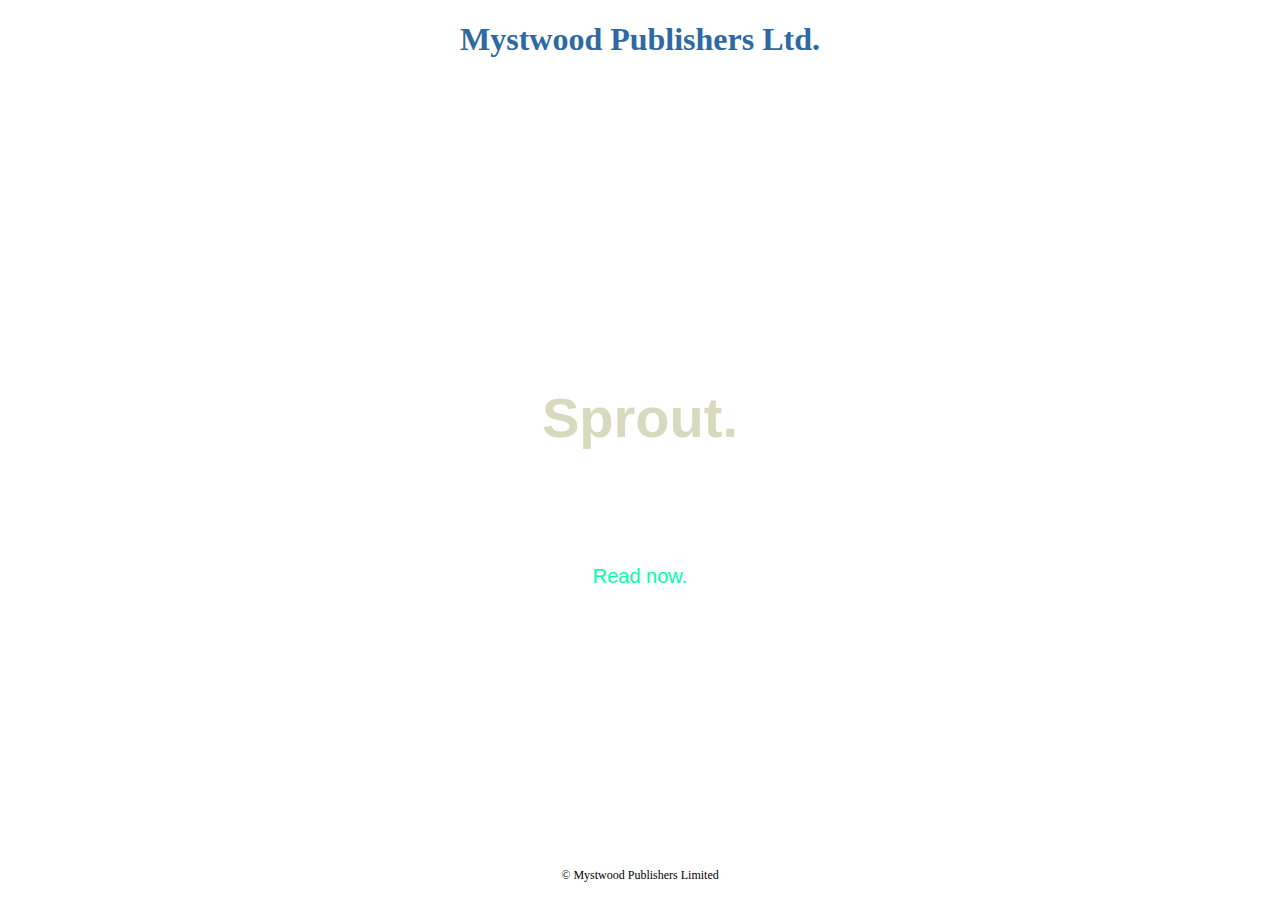
<file: web dev/CSS/ebook/index.html>
<!DOCTYPE html>
<html>
<head>
	<title>Sprout</title>
	<link rel="stylesheet" type="text/css" href="main.css"/>
</head>
<body>
	<h1>Mystwood Publishers Ltd.</h1>
	<div class="hero">
		<h2>Sprout.</h2>
		<p>A book by J. Daniel Bedford</p>
		<a href="#">Read now.</a>
	</div>
	<p id="footer">&copy; Mystwood Publishers Limited</p>
</body>
</html>
</file>
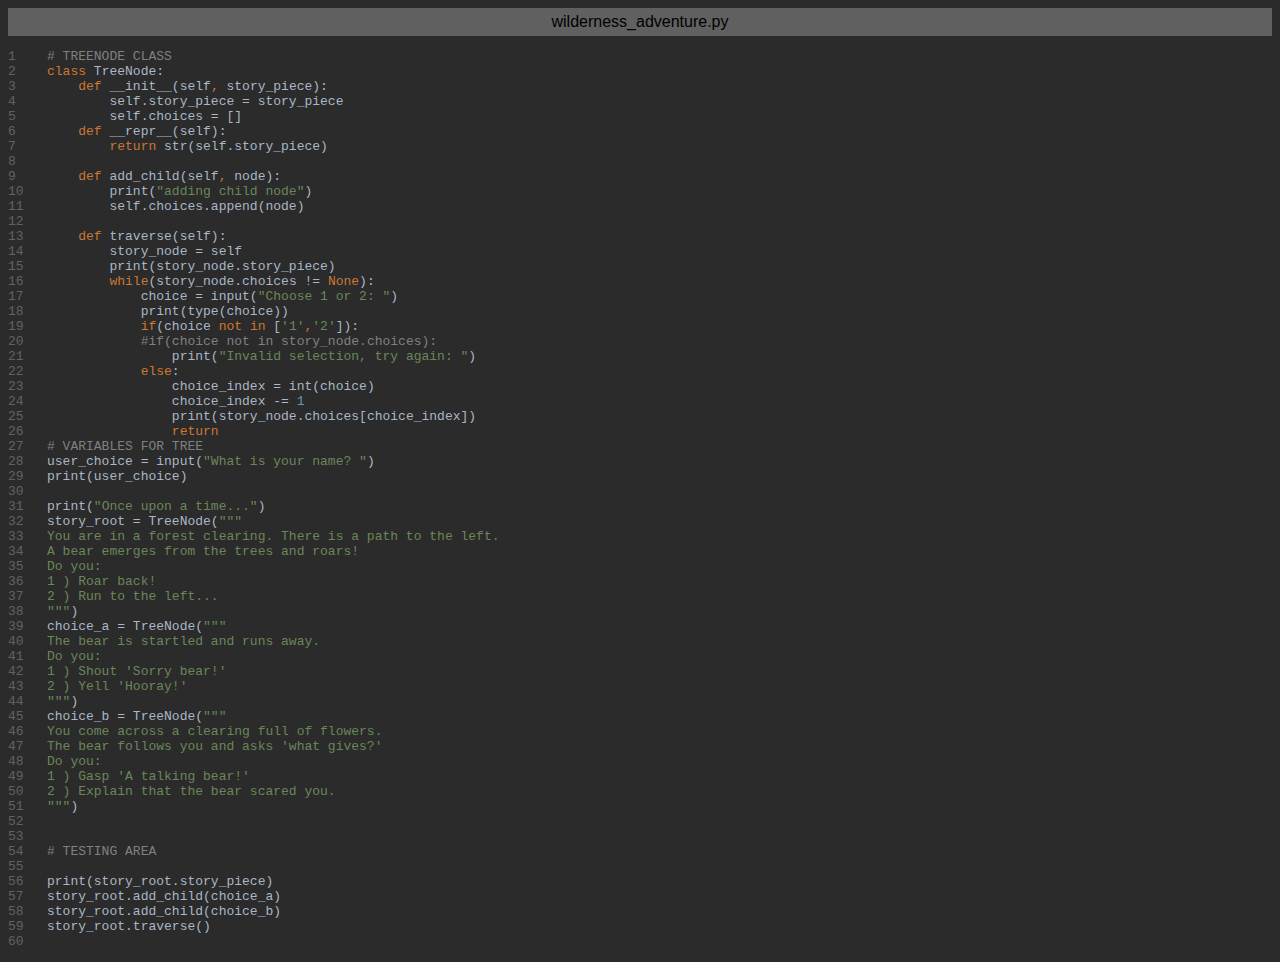
<file: Python3 educational/data structures/wilderness_adventure.py.html>
<html>
<head>
<title>wilderness_adventure.py</title>
<meta http-equiv="Content-Type" content="text/html; charset=utf-8">
<style type="text/css">
.s0 { color: #808080;}
.s1 { color: #a9b7c6;}
.s2 { color: #cc7832;}
.s3 { color: #6a8759;}
.s4 { color: #6897bb;}
.ln { color: #606366; font-weight: normal; font-style: normal; }
</style>
</head>
<body bgcolor="#2b2b2b">
<table CELLSPACING=0 CELLPADDING=5 COLS=1 WIDTH="100%" BGCOLOR="#606060" >
<tr><td><center>
<font face="Arial, Helvetica" color="#000000">
wilderness_adventure.py</font>
</center></td></tr></table>
<pre><a name="l1"><span class="ln">1    </span></a><span class="s0"># TREENODE CLASS</span>
<a name="l2"><span class="ln">2    </span></a><span class="s2">class </span><span class="s1">TreeNode:</span>
<a name="l3"><span class="ln">3    </span></a>    <span class="s2">def </span><span class="s1">__init__(self</span><span class="s2">, </span><span class="s1">story_piece):</span>
<a name="l4"><span class="ln">4    </span></a>        <span class="s1">self.story_piece = story_piece</span>
<a name="l5"><span class="ln">5    </span></a>        <span class="s1">self.choices = []</span>
<a name="l6"><span class="ln">6    </span></a>    <span class="s2">def </span><span class="s1">__repr__(self):</span>
<a name="l7"><span class="ln">7    </span></a>        <span class="s2">return </span><span class="s1">str(self.story_piece)</span>
<a name="l8"><span class="ln">8    </span></a>
<a name="l9"><span class="ln">9    </span></a>    <span class="s2">def </span><span class="s1">add_child(self</span><span class="s2">, </span><span class="s1">node):</span>
<a name="l10"><span class="ln">10   </span></a>        <span class="s1">print(</span><span class="s3">&quot;adding child node&quot;</span><span class="s1">)</span>
<a name="l11"><span class="ln">11   </span></a>        <span class="s1">self.choices.append(node)</span>
<a name="l12"><span class="ln">12   </span></a>
<a name="l13"><span class="ln">13   </span></a>    <span class="s2">def </span><span class="s1">traverse(self):</span>
<a name="l14"><span class="ln">14   </span></a>        <span class="s1">story_node = self</span>
<a name="l15"><span class="ln">15   </span></a>        <span class="s1">print(story_node.story_piece)</span>
<a name="l16"><span class="ln">16   </span></a>        <span class="s2">while</span><span class="s1">(story_node.choices != </span><span class="s2">None</span><span class="s1">):</span>
<a name="l17"><span class="ln">17   </span></a>            <span class="s1">choice = input(</span><span class="s3">&quot;Choose 1 or 2: &quot;</span><span class="s1">)</span>
<a name="l18"><span class="ln">18   </span></a>            <span class="s1">print(type(choice))</span>
<a name="l19"><span class="ln">19   </span></a>            <span class="s2">if</span><span class="s1">(choice </span><span class="s2">not in </span><span class="s1">[</span><span class="s3">'1'</span><span class="s2">,</span><span class="s3">'2'</span><span class="s1">]):</span>
<a name="l20"><span class="ln">20   </span></a>            <span class="s0">#if(choice not in story_node.choices):</span>
<a name="l21"><span class="ln">21   </span></a>                <span class="s1">print(</span><span class="s3">&quot;Invalid selection, try again: &quot;</span><span class="s1">)</span>
<a name="l22"><span class="ln">22   </span></a>            <span class="s2">else</span><span class="s1">:</span>
<a name="l23"><span class="ln">23   </span></a>                <span class="s1">choice_index = int(choice)</span>
<a name="l24"><span class="ln">24   </span></a>                <span class="s1">choice_index -= </span><span class="s4">1</span>
<a name="l25"><span class="ln">25   </span></a>                <span class="s1">print(story_node.choices[choice_index])</span>
<a name="l26"><span class="ln">26   </span></a>                <span class="s2">return</span>
<a name="l27"><span class="ln">27   </span></a><span class="s0"># VARIABLES FOR TREE</span>
<a name="l28"><span class="ln">28   </span></a><span class="s1">user_choice = input(</span><span class="s3">&quot;What is your name? &quot;</span><span class="s1">)</span>
<a name="l29"><span class="ln">29   </span></a><span class="s1">print(user_choice)</span>
<a name="l30"><span class="ln">30   </span></a>
<a name="l31"><span class="ln">31   </span></a><span class="s1">print(</span><span class="s3">&quot;Once upon a time...&quot;</span><span class="s1">)</span>
<a name="l32"><span class="ln">32   </span></a><span class="s1">story_root = TreeNode(</span><span class="s3">&quot;&quot;&quot; 
<a name="l33"><span class="ln">33   </span></a>You are in a forest clearing. There is a path to the left. 
<a name="l34"><span class="ln">34   </span></a>A bear emerges from the trees and roars! 
<a name="l35"><span class="ln">35   </span></a>Do you:  
<a name="l36"><span class="ln">36   </span></a>1 ) Roar back! 
<a name="l37"><span class="ln">37   </span></a>2 ) Run to the left... 
<a name="l38"><span class="ln">38   </span></a>&quot;&quot;&quot;</span><span class="s1">)</span>
<a name="l39"><span class="ln">39   </span></a><span class="s1">choice_a = TreeNode(</span><span class="s3">&quot;&quot;&quot; 
<a name="l40"><span class="ln">40   </span></a>The bear is startled and runs away. 
<a name="l41"><span class="ln">41   </span></a>Do you: 
<a name="l42"><span class="ln">42   </span></a>1 ) Shout 'Sorry bear!' 
<a name="l43"><span class="ln">43   </span></a>2 ) Yell 'Hooray!' 
<a name="l44"><span class="ln">44   </span></a>&quot;&quot;&quot;</span><span class="s1">)</span>
<a name="l45"><span class="ln">45   </span></a><span class="s1">choice_b = TreeNode(</span><span class="s3">&quot;&quot;&quot; 
<a name="l46"><span class="ln">46   </span></a>You come across a clearing full of flowers.  
<a name="l47"><span class="ln">47   </span></a>The bear follows you and asks 'what gives?' 
<a name="l48"><span class="ln">48   </span></a>Do you: 
<a name="l49"><span class="ln">49   </span></a>1 ) Gasp 'A talking bear!' 
<a name="l50"><span class="ln">50   </span></a>2 ) Explain that the bear scared you. 
<a name="l51"><span class="ln">51   </span></a>&quot;&quot;&quot;</span><span class="s1">)</span>
<a name="l52"><span class="ln">52   </span></a>
<a name="l53"><span class="ln">53   </span></a>
<a name="l54"><span class="ln">54   </span></a><span class="s0"># TESTING AREA</span>
<a name="l55"><span class="ln">55   </span></a>
<a name="l56"><span class="ln">56   </span></a><span class="s1">print(story_root.story_piece)</span>
<a name="l57"><span class="ln">57   </span></a><span class="s1">story_root.add_child(choice_a)</span>
<a name="l58"><span class="ln">58   </span></a><span class="s1">story_root.add_child(choice_b)</span>
<a name="l59"><span class="ln">59   </span></a><span class="s1">story_root.traverse()</span>
<a name="l60"><span class="ln">60   </span></a></pre>
</body>
</html>
</file>
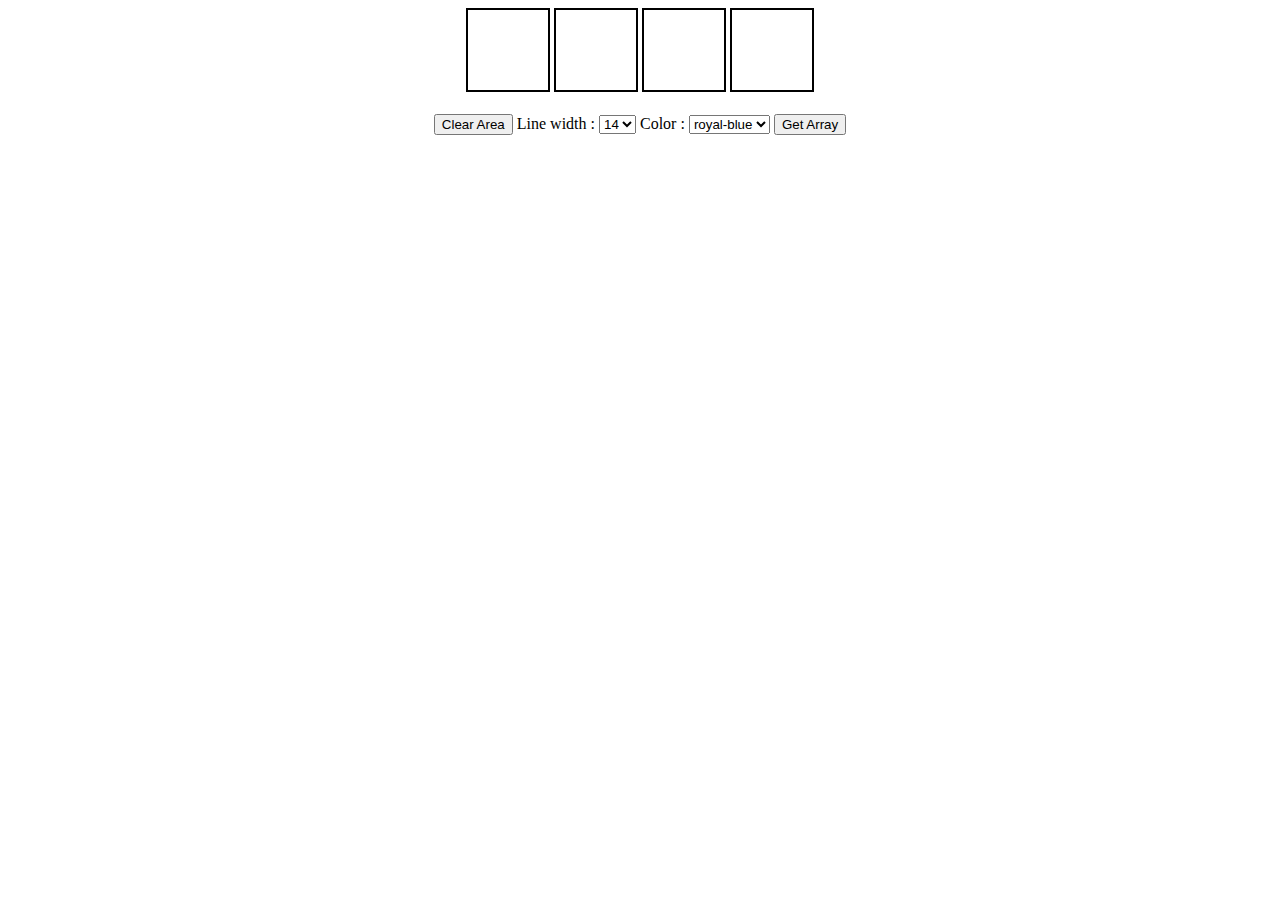
<file: machine learning/clustering/integer reader/test.html>
<html>
<head>
</head>

<body onload="InitThis();">

  <script src="//ajax.googleapis.com/ajax/libs/jquery/1.7.1/jquery.min.js" type="text/javascript"></script>

  <script type="text/javascript" src="JsCode.js"></script>
    <div align="center">

        <canvas id="myCanvas" width="80" height="80" style="border:2px solid black"></canvas>

      <canvas id="myCanvas2" width="80" height="80" style="border:2px solid black"></canvas>

      <canvas id="myCanvas3" width="80" height="80" style="border:2px solid black"></canvas>

      <canvas id="myCanvas4" width="80" height="80" style="border:2px solid black"></canvas>

        <br /><br />
        <button onclick="javascript:clearArea();return false;">Clear Area</button>
        Line width : <select id="selWidth">
            <option value="9">9</option>
            <option value="10">10</option>
            <option value="11">11</option>
            <option value="12">12</option>
            <option value="14" selected="selected">14</option>
            <option value="18">18</option>
        </select>
        Color : <select id="selColor">
            <option value="#141c3a">black</option>
            <option value="#6400e4">purple</option>
            <option value="#4b35ef" selected="selected">royal-blue</option>
            <option value="#fa4359">red</option>
            <option value="#37c3be">mint</option>
            <option value="#ffc107">yellow</option>
            <option value="#cccccc">gray</option>
        </select>

      <button onclick="javascript:array();return false;">Get Array</button>


    </div>

    <pre id="opening_bracket">
  </pre>

   <pre id="display">
   </pre>

  <pre id="display2">
  </pre>

   <pre id="display3">
  </pre>

   <pre id="display4">
  </pre>

  <pre id="closing_bracket">
  </pre>




</body>
</html>
</file>
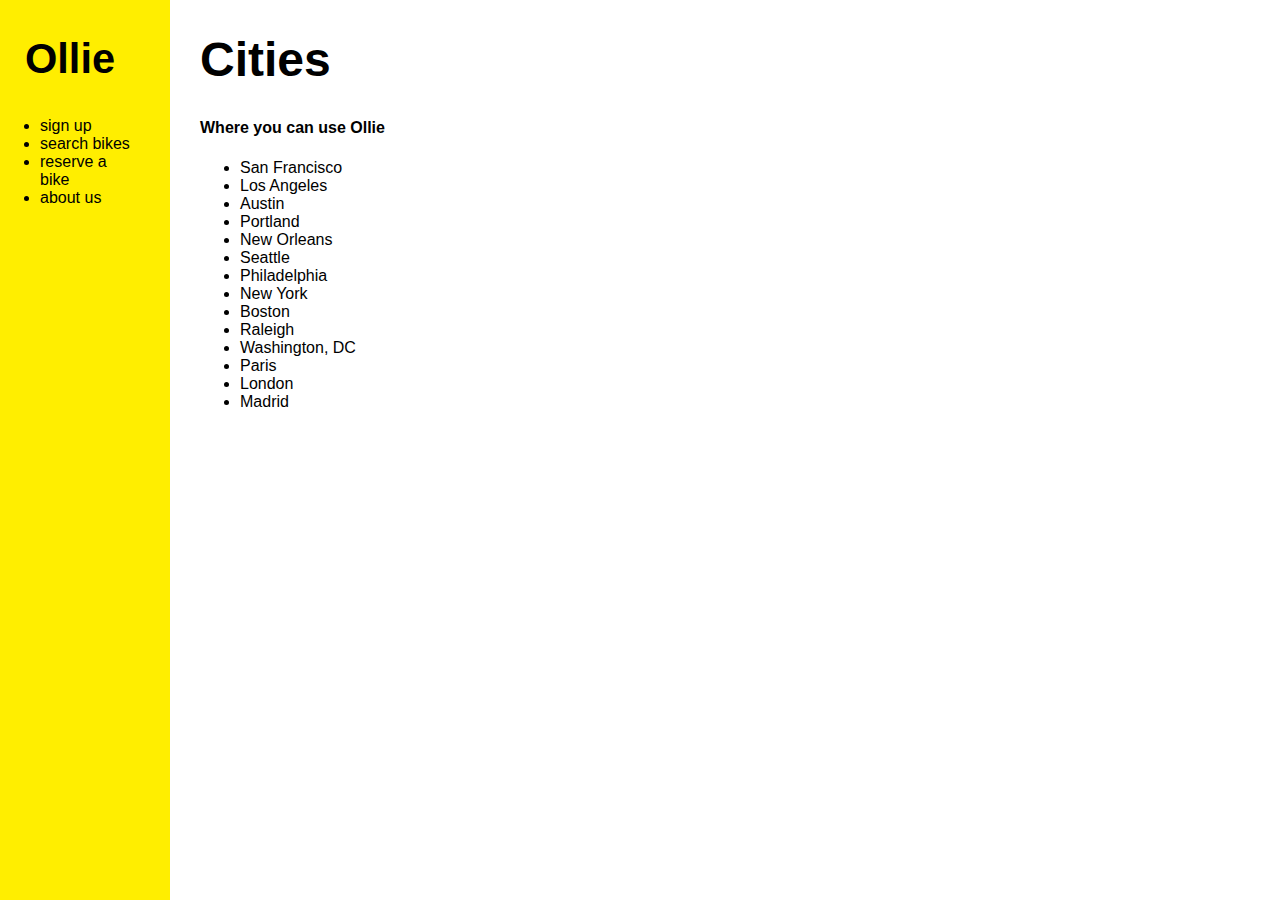
<file: web dev/HTML/bike website/cities.html>
<!DOCTYPE html>
<html>
<head>
  <title>Cities</title>
  <meta charset="utf-8"/>
  <link rel="stylesheet" type="text/css" href="main.css">
</head>
<body>
  <div class="container">
    <div class="nav">
      <h2>Ollie</h2>
      <ul>
        <li>sign up</li>
        <li>search bikes</li>
        <li>reserve a bike</li>
        <li>about us</li>
      </ul>
    </div>
    <div class="main">
      <h1>Cities</h1>
      <h4>Where you can use Ollie</h4>
      <ul>
        <li>San Francisco</li>
        <li>Los Angeles</li>
        <li>Austin</li>
        <li>Portland</li>
        <li>New Orleans</li>
        <li>Seattle</li>
        <li>Philadelphia</li>
        <li>New York</li>
        <li>Boston</li>
        <li>Raleigh</li>
        <li>Washington, DC</li>
        <li>Paris</li>
        <li>London</li>
        <li>Madrid</li>
      </ul>
    </div>
  </div>
</body>
</html>
</file>
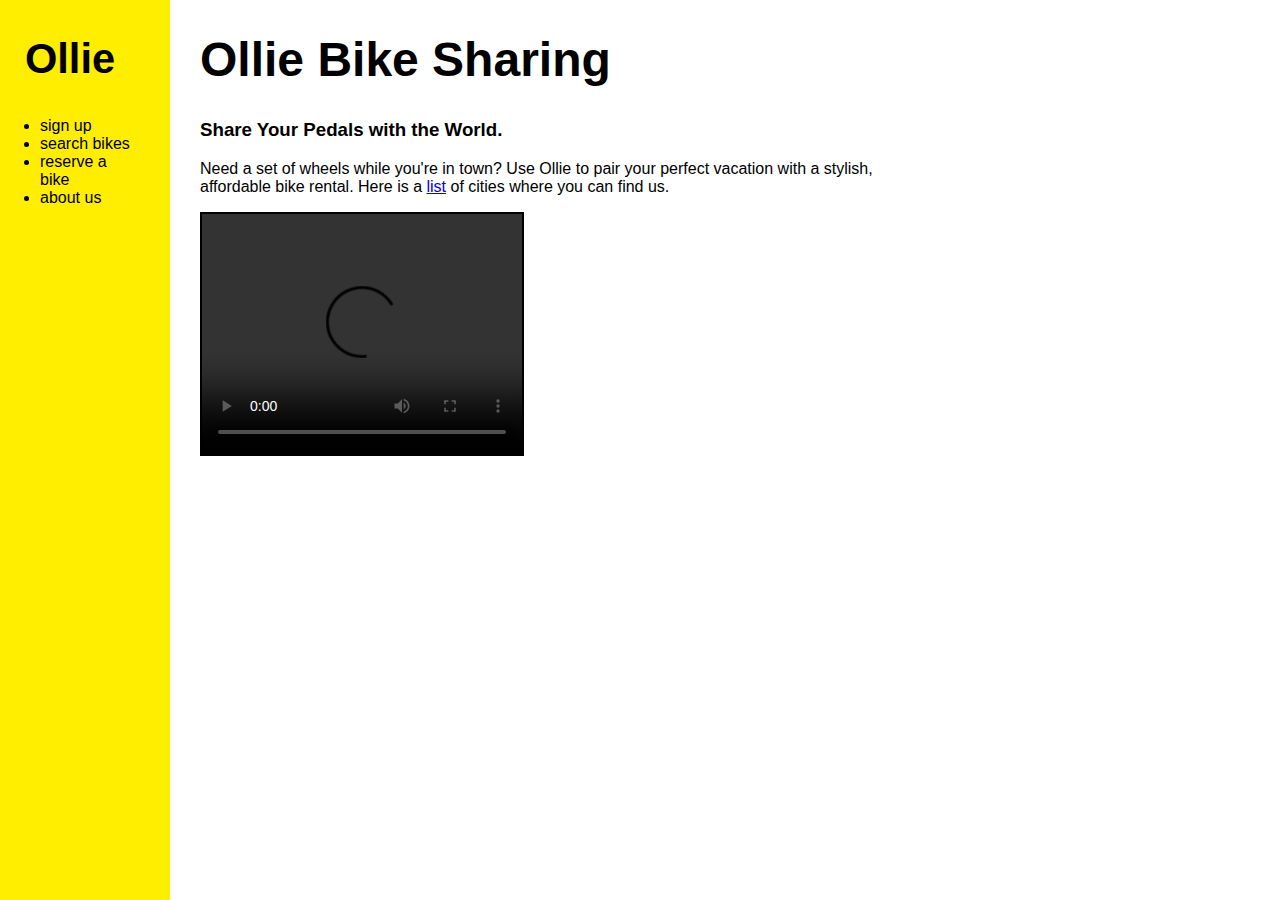
<file: web dev/HTML/bike website/test_website.html>
<!-- HTML: hypertext markup language, gives webpage structure | CSS: cascading style sheets, styles HTML elements
line 9 contains opening and closing tags; web browsers only see contents between
anchor elements <a href="...">...</a> -- attribute name, attr. value, link text
- links users to websites, href specifies webpage, web addresses like google.com = URL
<p> ... </p>: paragraph plain text
<h1> ... </h1>: headers range from h1 to h6
<img requires source (src) attribute, self-enclosing
<ul> <li> .... <li> </ul> unordered bulleted list (no numbering), parent = ul, each bullet are children elements
<div class="..."> ... </div> container class elements for divisions defined in css files
--------------------------------
Metadata:
<!DOCTYPE html>: tells web browser to expect HTML element
<html>...</html>: root of HTML doc, parent of all other HTML elements
<head>...</head>: encloses other metadata including webpage title
<title>...</title>: searchable through search engines
<meta charset="utf-8"/>: tells browser which character set to use ie. utf-8
-->
<!DOCTYPE html>
<html>
<head>
  <title>Ollie Bike Sharing</title>
  <meta charset="utf-8"/>
  <link rel="stylesheet" type="text/css" href="main.css">
</head>
<body>
  <div class="container">
    <div class="nav">
      <h2>Ollie</h2>
      <ul>
        <li>sign up</li>
        <li>search bikes</li>
        <li>reserve a bike</li>
        <li>about us</li>
      </ul>
    </div>
    <div class="main">
      <h1>Ollie Bike Sharing</h1>
      <h3>Share Your Pedals with the World.</h3>
      <p>Need a set of wheels while you're in town? Use Ollie to pair your perfect vacation with a stylish, affordable bike rental.
          Here is a <a href="cities.html">list</a> of cities where you can find us.</p>
      <video width="320" height="240" controls>
        <source src="https://s3.amazonaws.com/codecademy-content/projects/make-a-website/lesson-1/ollie.mp4" type="video/mp4">
      </video>
    </div>
  </div>
</body>
</html>
</file>
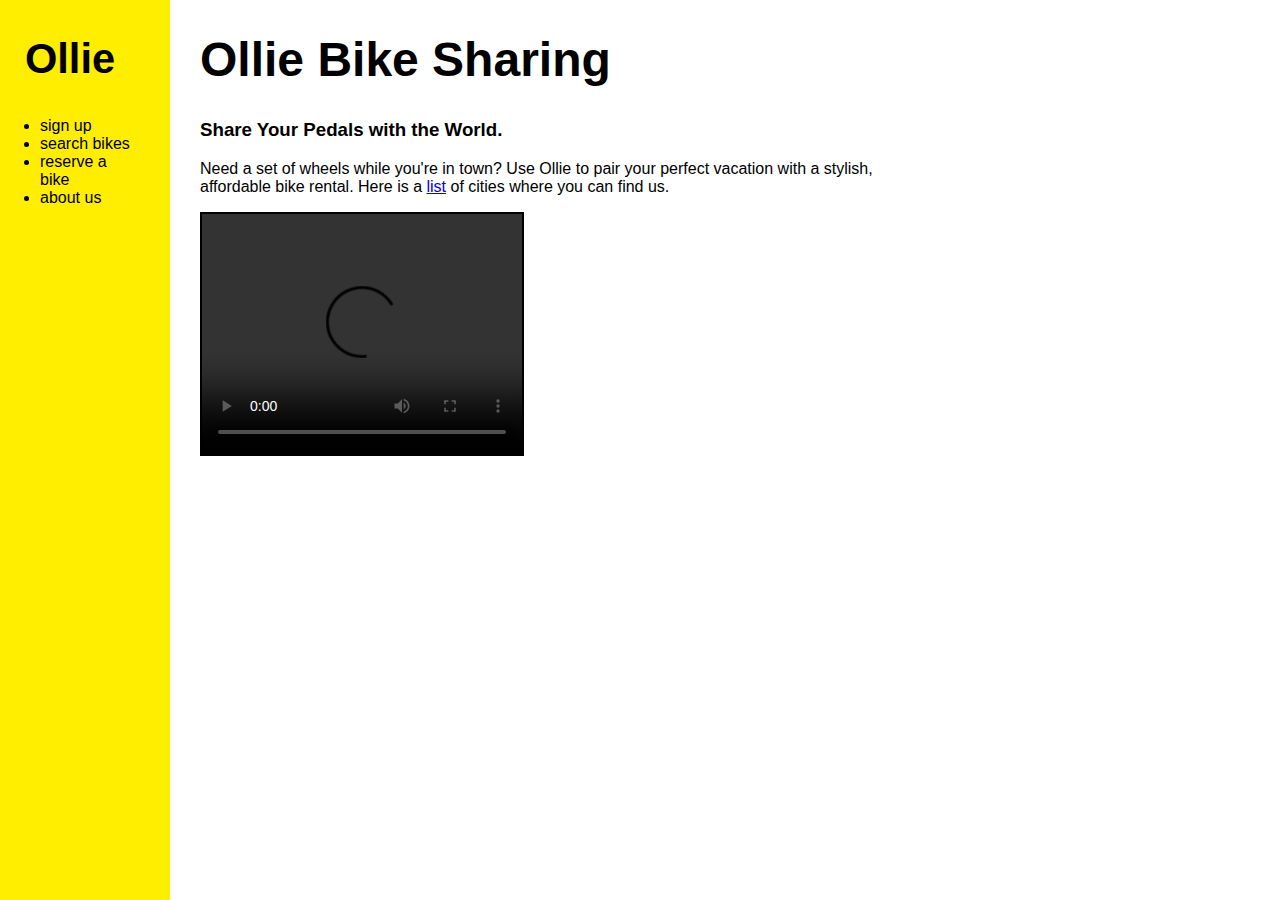
<file: web dev/HTML_CSS/bike website/test_website.html>
<!-- HTML: hypertext markup language, gives webpage structure | HTML_CSS: cascading style sheets, styles HTML elements
line 9 contains opening and closing tags; web browsers only see contents between
anchor elements <a href="...">...</a> -- attribute name, attr. value, link text
- links users to websites, href specifies webpage, web addresses like google.com = URL
<p> ... </p>: paragraph plain text
<h1> ... </h1>: headers range from h1 to h6
<img requires source (src) attribute, self-enclosing
<ul> <li> .... <li> </ul> unordered bulleted list (no numbering), parent = ul, each bullet are children elements
<div class="..."> ... </div> container class elements for divisions defined in css files
--------------------------------
Metadata:
<!DOCTYPE html>: tells web browser to expect HTML element
<html>...</html>: root of HTML doc, parent of all other HTML elements
<head>...</head>: encloses other metadata including webpage title
<title>...</title>: searchable through search engines
<meta charset="utf-8"/>: tells browser which character set to use ie. utf-8
-->
<!DOCTYPE html>
<html>
<head>
  <title>Ollie Bike Sharing</title>
  <meta charset="utf-8"/>
  <link rel="stylesheet" type="text/css" href="main.css">
</head>
<body>
  <div class="container">
    <div class="nav">
      <h2>Ollie</h2>
      <ul>
        <li>sign up</li>
        <li>search bikes</li>
        <li>reserve a bike</li>
        <li>about us</li>
      </ul>
    </div>
    <div class="main">
      <h1>Ollie Bike Sharing</h1>
      <h3>Share Your Pedals with the World.</h3>
      <p>Need a set of wheels while you're in town? Use Ollie to pair your perfect vacation with a stylish, affordable bike rental.
          Here is a <a href="cities.html">list</a> of cities where you can find us.</p>
      <video width="320" height="240" controls>
        <source src="https://s3.amazonaws.com/codecademy-content/projects/make-a-website/lesson-1/ollie.mp4" type="video/mp4">
      </video>
    </div>
  </div>
</body>
</html>
</file>
<file: web dev/my portfolio/style.css>
body {
  font-family: Roboto, sans-serif;
  background-image: url('https://s3.amazonaws.com/codecademy-content/courses/learn-css-selectors-visual-rules/hypnotize_bg.png');
}

header {
  padding: 20px 0;
  background: #ADD8E6;
  width 100%;
}

footer .row {
  display: flex;
  align-items: center;
}

header .row{
  display: flex;
  align-items: center;
  background: #ADD8E6;
  width 100%;
}

h1 {
  font-weight: 700;
  margin: 0;
}

nav {
  display: flex;
  justify-content: flex-end;
}

a {
  padding: 0 20px;
  margin: 0;
}

.jumbotron {
  display: flex;
  align-items: center;
  background-image: url('nasa.jpg');
  background-size: 100% 100%;
  color: #ffffff;
  height: 400px;
}

.jumbotron h2 {
  font-size: 40px;
  font-weight: 700;
  margin: 0;
  color: #fff;
  background: #B0C4DE;
}

.jumbotron h4 {
  font-size: 40px;
  font-weight: 700;
  margin: 0;
  color: #fff;
  background: #98FB98;
  margin-top: 30px;
  margin-left 15px;
}


.jumbotron h3 {
  margin: 0 0 12px;
  color: #fff;
}


section .row img {
  margin: 0 0 30px;
  width: 100%;
}

.col-md-6 {
  margin: 0 0 30px;
}

.btn.btn-primary {
  border-radius: 2px;
  border: 0px;
  color: #fbd1d5;
  background-color: #ffffff;
}

.btn.btn-primary:hover {
  color: #ffffff;
  background-color: #fbd1d5;
}

.btn-secondary {
  background-color: #2a70e0;
  color: #ffffff;
  margin: 0 0 30px;
}

.portrait {
  width:  350px;
  height: 300px;
}

figure img {
  width: 100%;
  height: auto;
}

figure {
  margin-bottom: 30px;
}

footer {
  font-size: 12px;
  padding: 20px 0;
}

footer .col-sm-8 {
  display: flex;
  justify-content: flex-end;
}

footer ul {
  list-style: none;
}
</file>
<file: web dev/CSS/ebook/main.css>
/* CSS composed of rules and selectors
rule: list of CSS instructions for style of specific HTML element(s)
selector: specifies which HTML elements to style ie. h1, h3
properties and values: located within {}, specific which aspect to style
font-family: input intended font and fallback font
colors: 140 named colors (red), or hexadecial #RRGGBB #FF0000 and RGB values rgb(128,0,128)=purple
class selectors are identified with a dot followed by class
font-size: size can be assigned in pixels(px), rems, or ems; 1rem = 16px
- pixels are standard units of measurement; rems represent default font size for web browser, scale in proportion

CSS id selectors: create rule for id selectors using #
- id attr can only be used once since id is unique to elements
- ids have greater specificity than classes; if HTML element uses both id and class attr, CSS rule for id takes precedence
*/

body {
	height: 100%;
	margin: 0;
	text-align: center;
	width: 100%;
}

h1 {
  font-size: 32px;
  font-family: Palatino, 'Palatino Linotype', serif;
  color: #2e69a3;
}

h2 {
	font-size: 56px;
  color: rgb(216,218,190);
}


.hero {
	padding: 250px 0;
	margin: 30px;
  color: #ffffff;
  font-family: 'Trebuchet MS', Helvetica, sans-serif;
  background-image: url("https://s3.amazonaws.com/codecademy-content/projects/make-a-website/lesson-2/bg.jpg");
  background-size: cover;
}

#footer {
  font-size: 0.75rem;
}

p {
  font-size: 2rem;
}

.hero a {
	color: #00FFAA;
	font-size: 1.25em;
	text-decoration: none;
}
</file>
<file: web dev/HTML/bike website/main.css>
html, body {
  font-family: sans-serif;
  margin: 0;
  width: 100%;
  height: 100%;
}

h1 {
  font-size: 48px;
}

p {
  max-width: 65%;
  min-width: 500px;
}

h2 {
  text-align: center;
  font-size: 2.6rem;
}

div {
  padding-right: 30px;
  height: 100%;
  width: 100%;
}

video {
  background-color: #000000;
  border: 2px solid black;
}

.container {
  display: flex;
}

.main {
  padding-left: 30px;
  min-width: 75%;
}

.nav {
  background-color: #FFEE00;
  max-width: 25%;
  min-width: 140px;
  flex: 1;
}

.nav h1 {
  padding-left: 20px;
}
</file>
<file: web dev/HTML_CSS/bike website/main.css>
html, body {
  font-family: sans-serif;
  margin: 0;
  width: 100%;
  height: 100%;
}

h1 {
  font-size: 48px;
}

p {
  max-width: 65%;
  min-width: 500px;
}

h2 {
  text-align: center;
  font-size: 2.6rem;
}

div {
  padding-right: 30px;
  height: 100%;
  width: 100%;
}

video {
  background-color: #000000;
  border: 2px solid black;
}

.container {
  display: flex;
}

.main {
  padding-left: 30px;
  min-width: 75%;
}

.nav {
  background-color: #FFEE00;
  max-width: 25%;
  min-width: 140px;
  flex: 1;
}

.nav h1 {
  padding-left: 20px;
}
</file>
